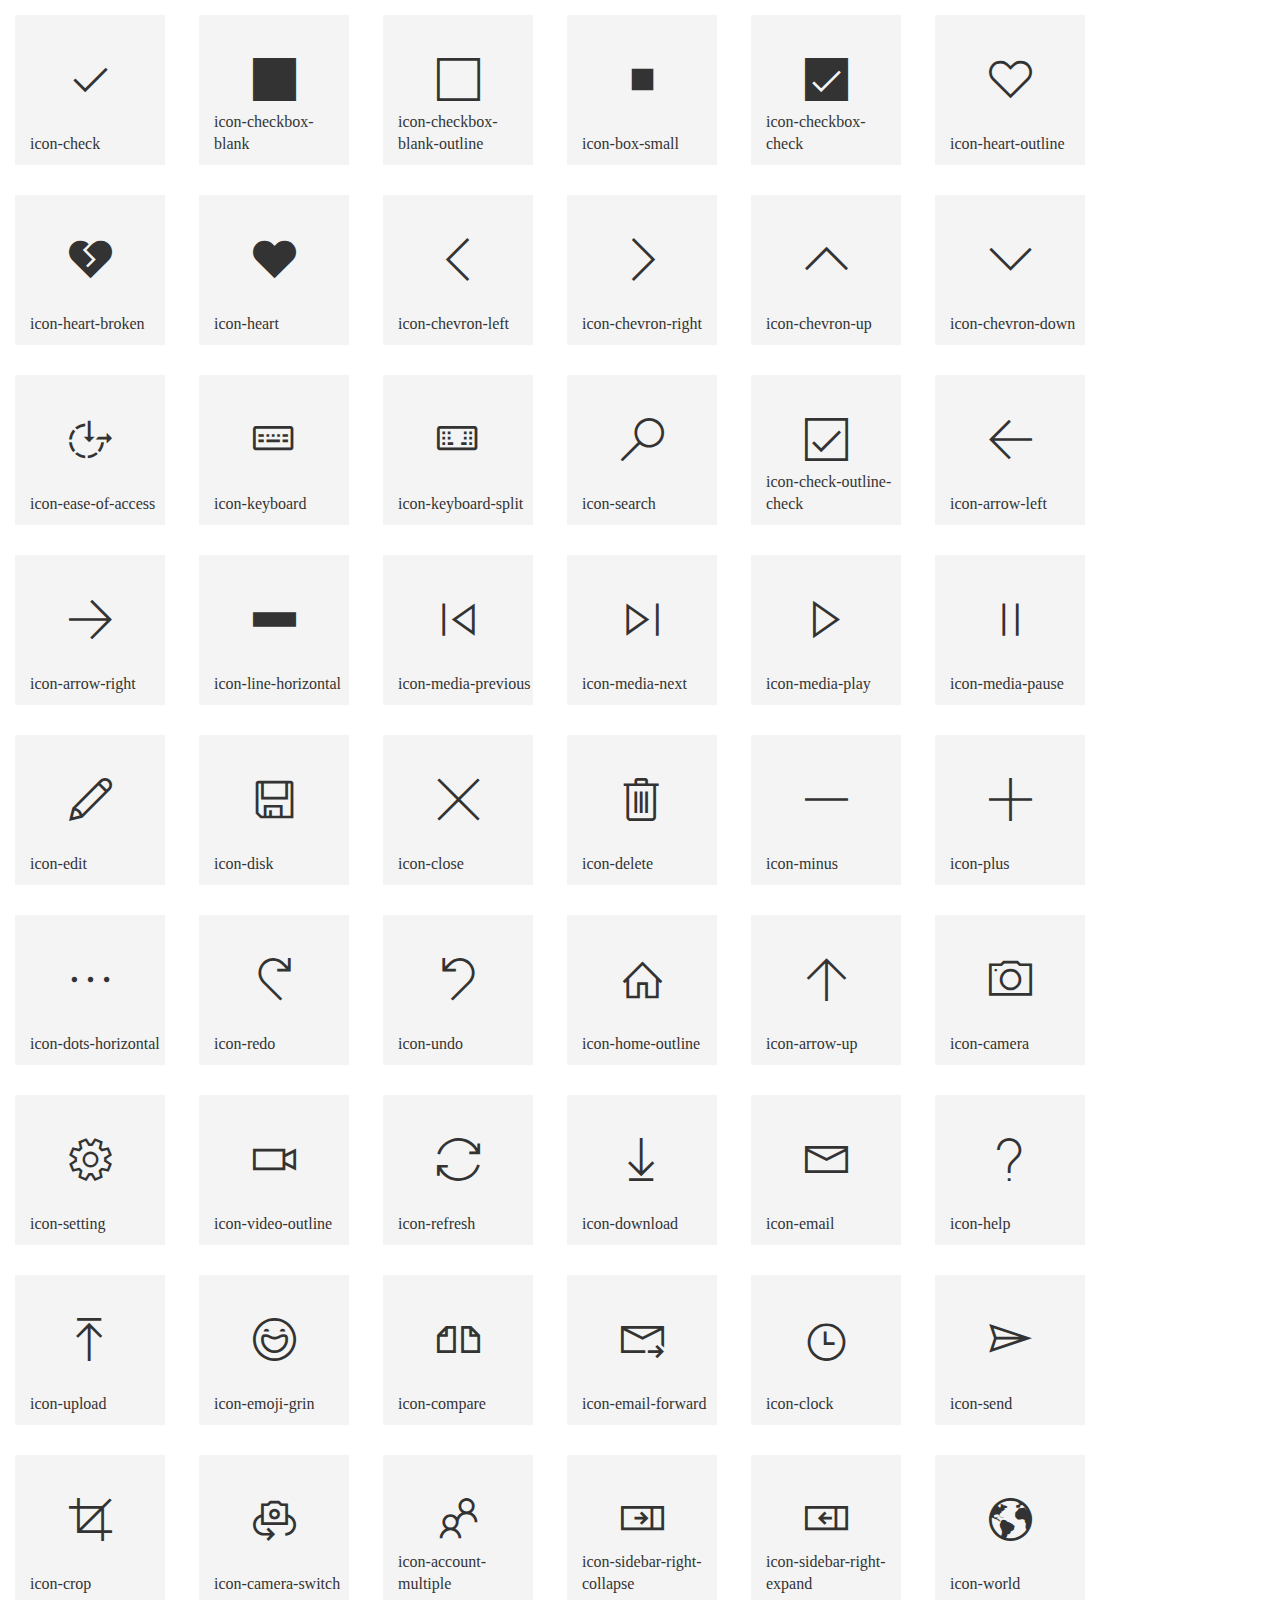
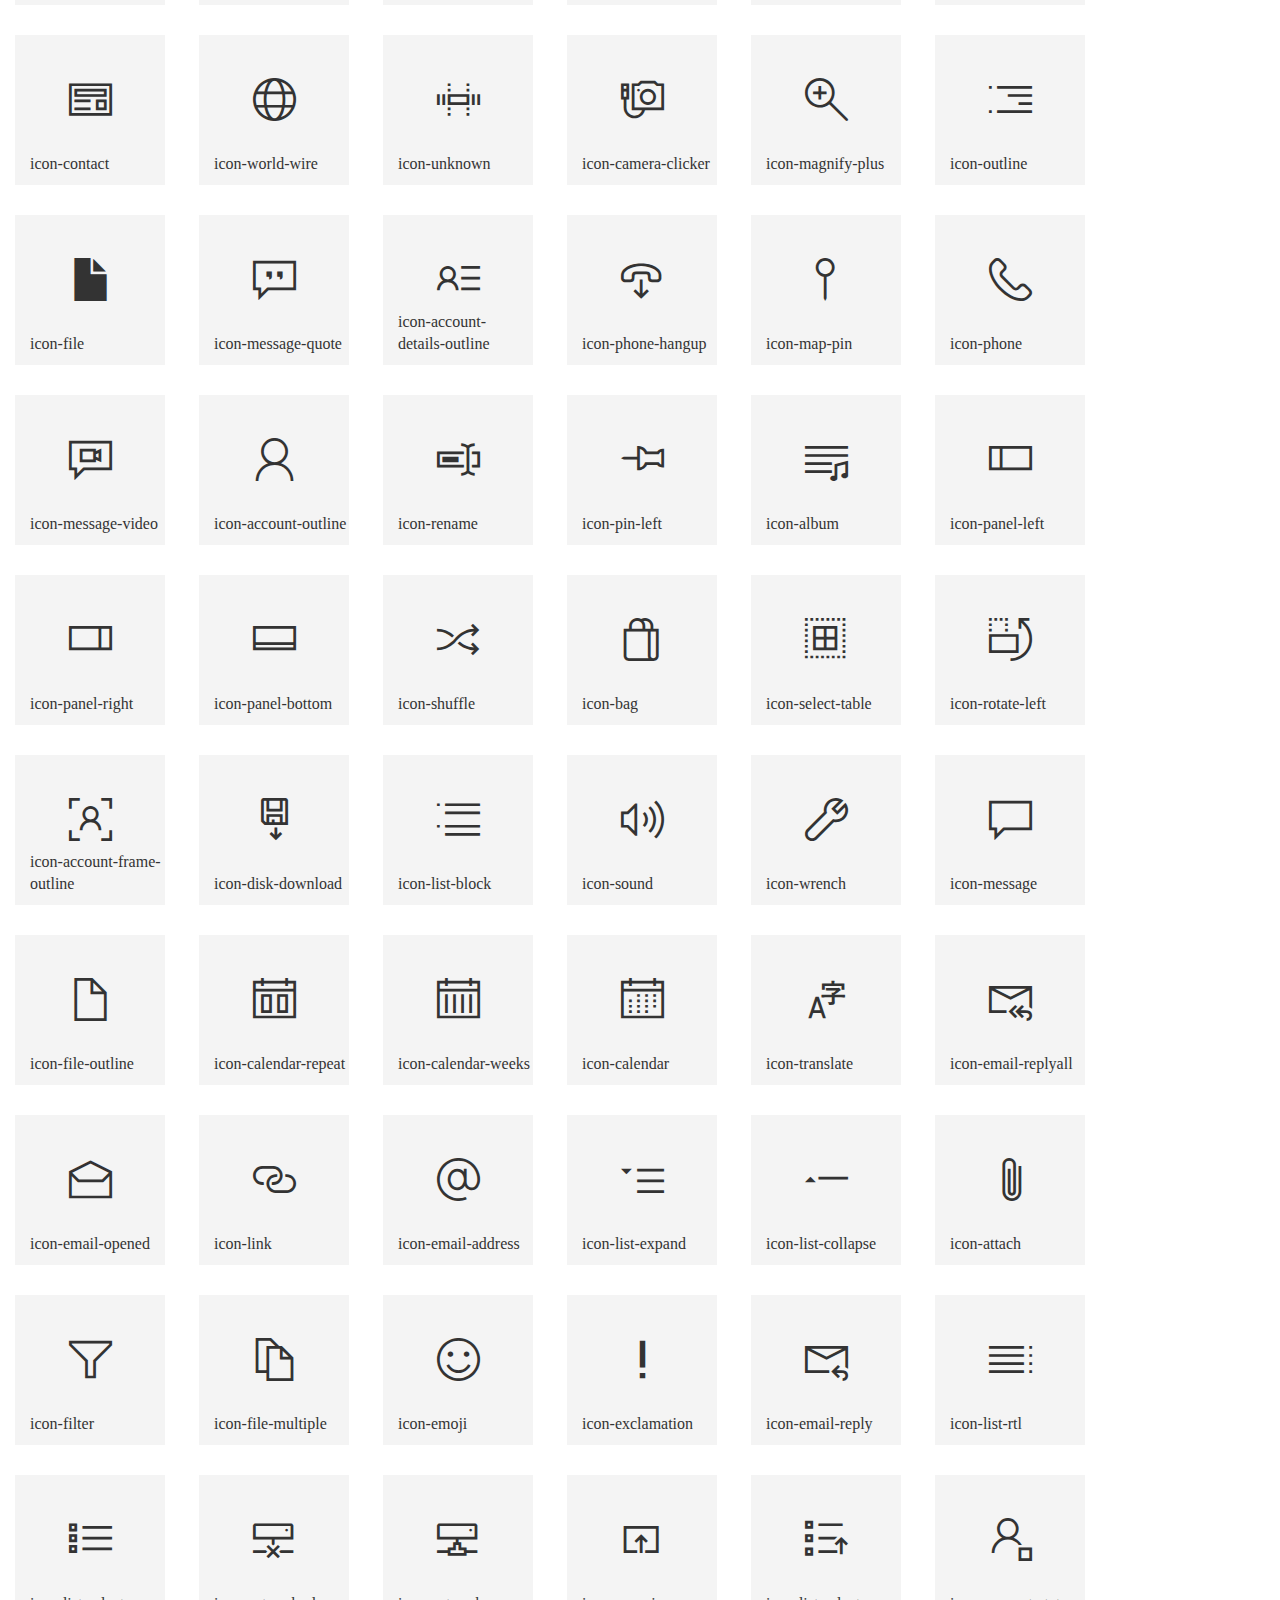
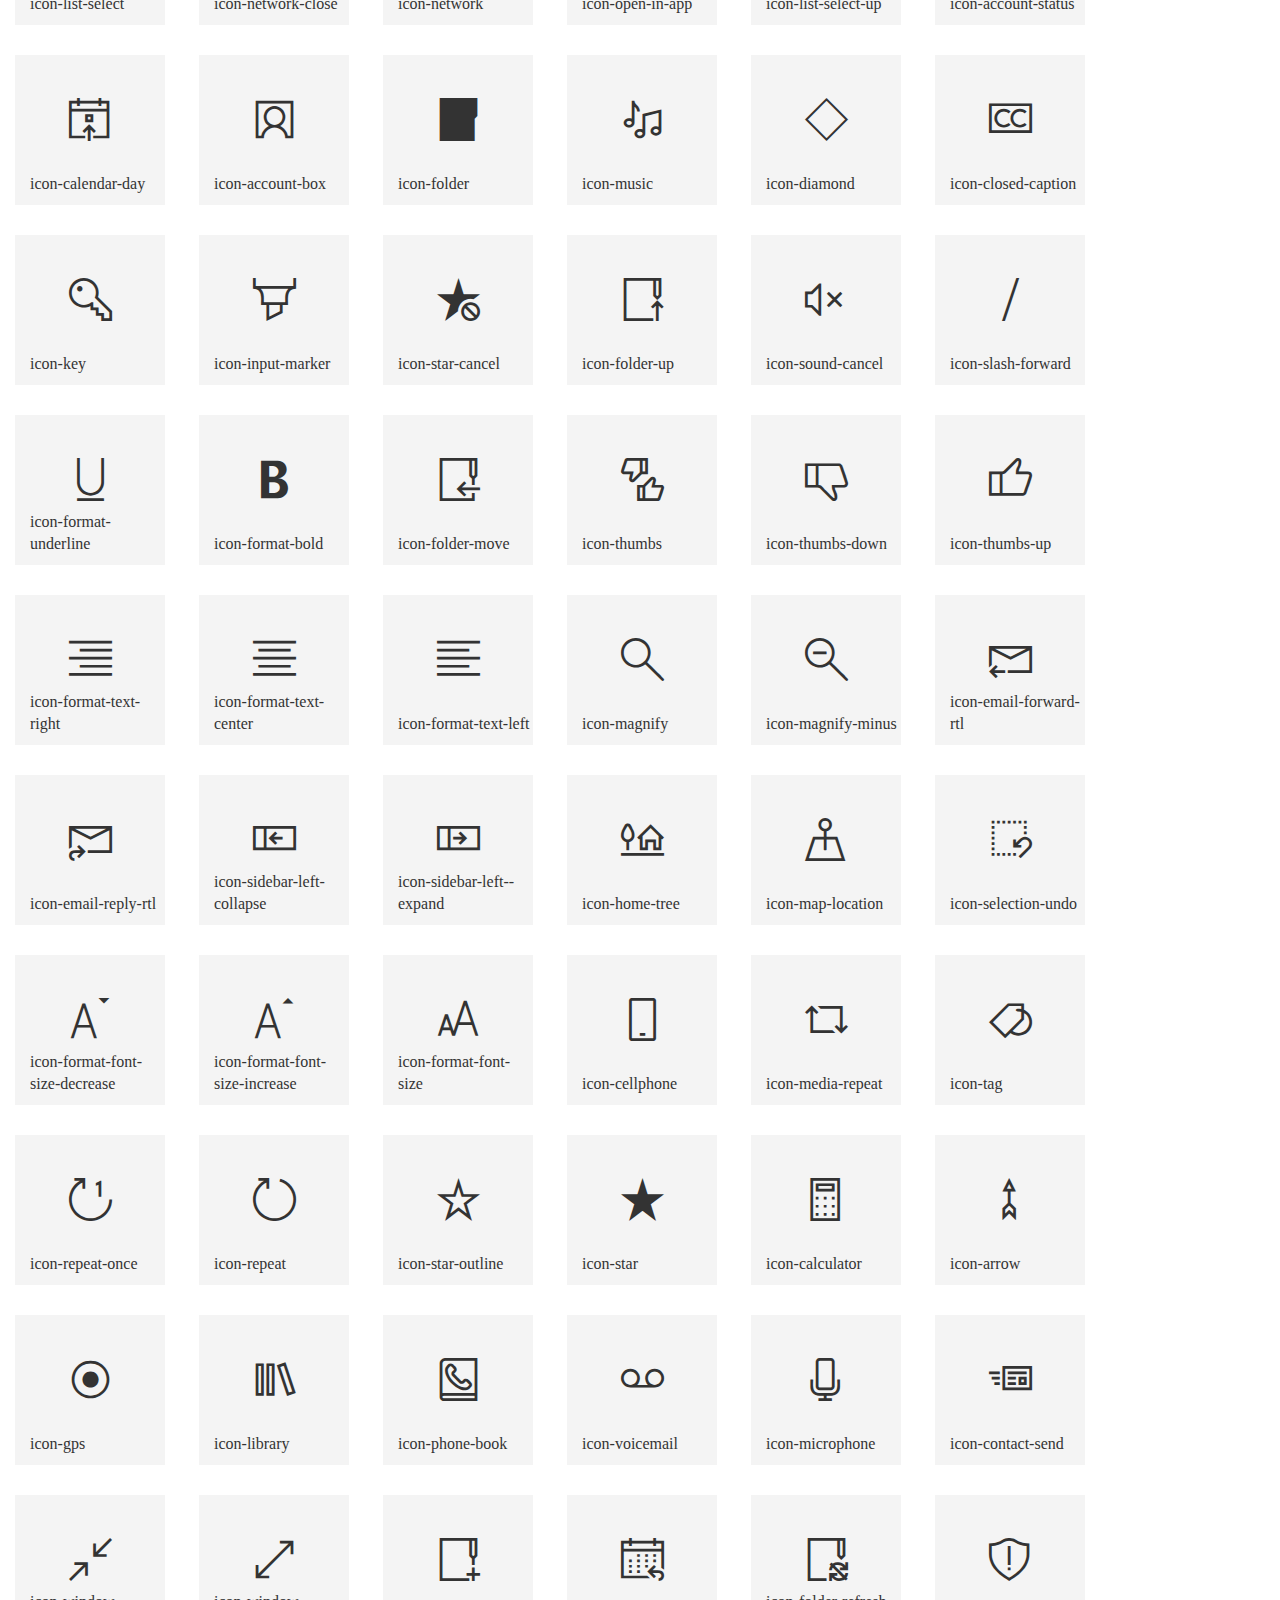
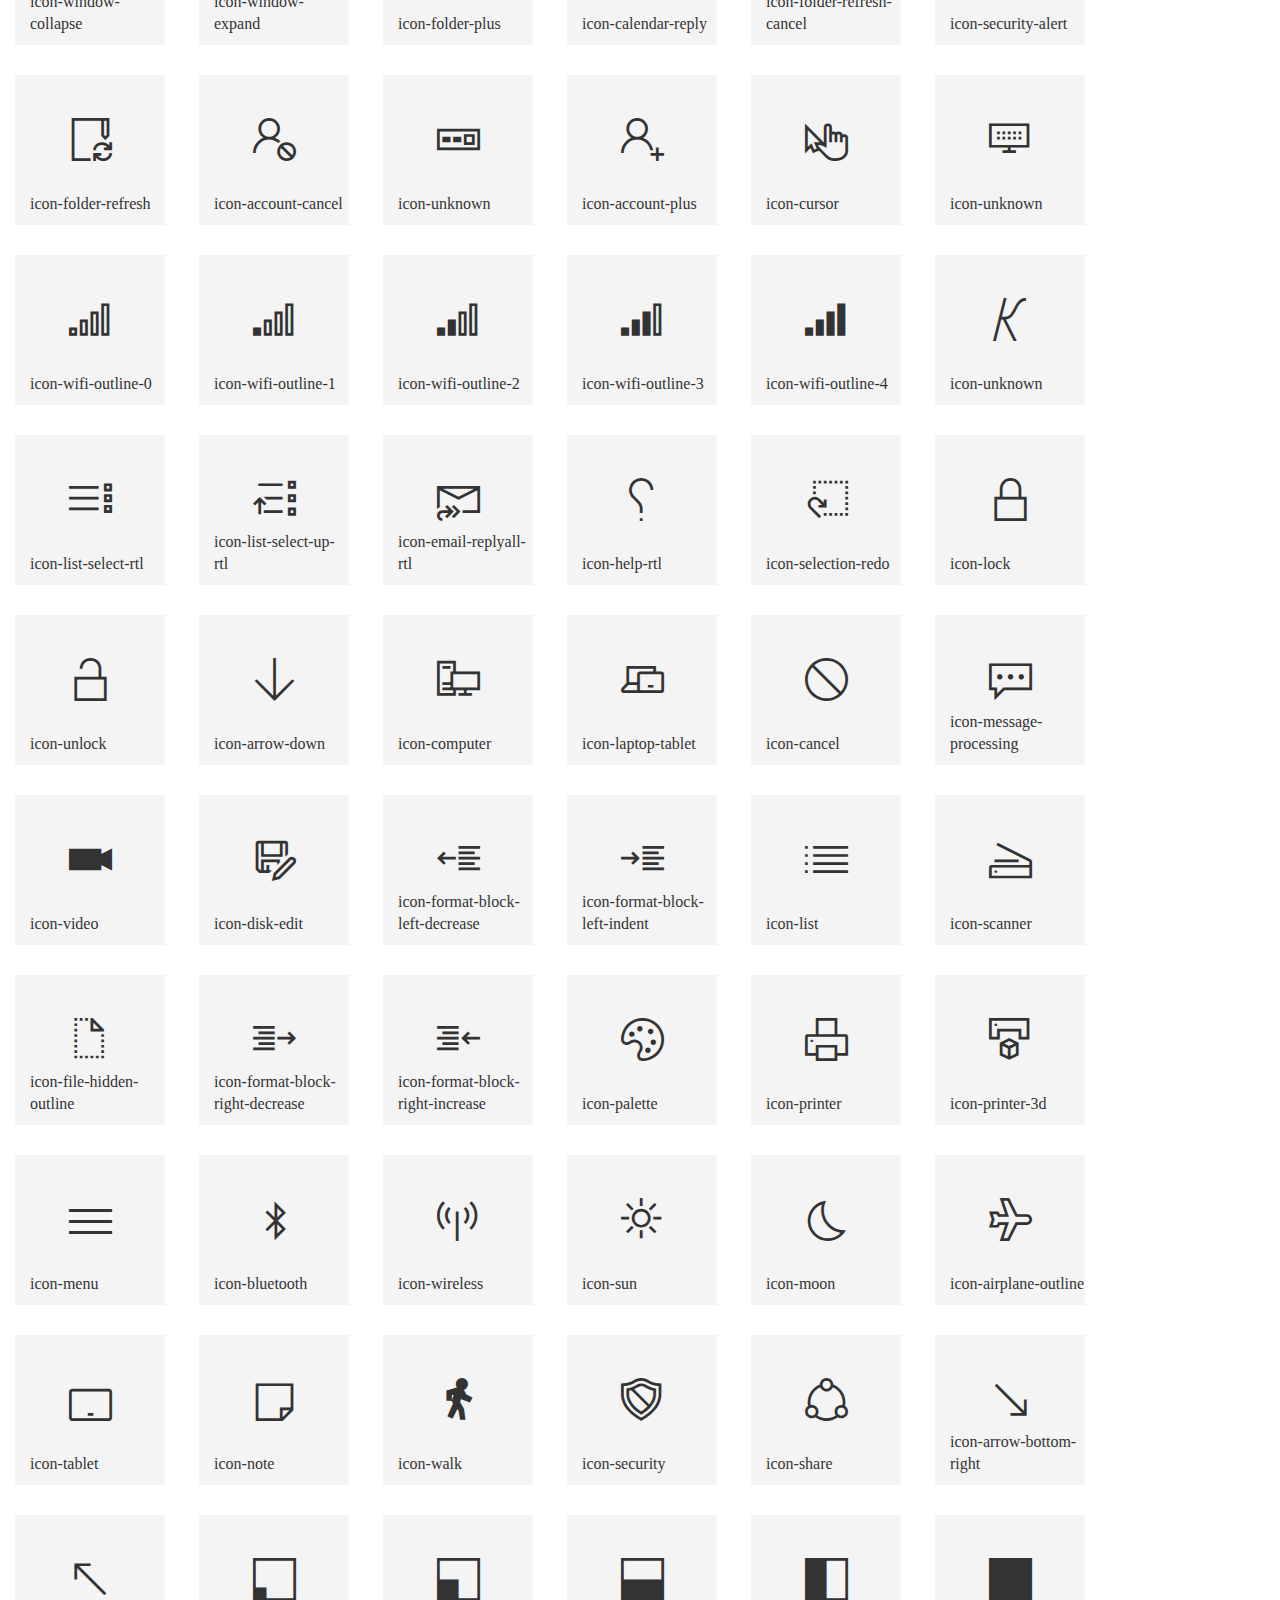
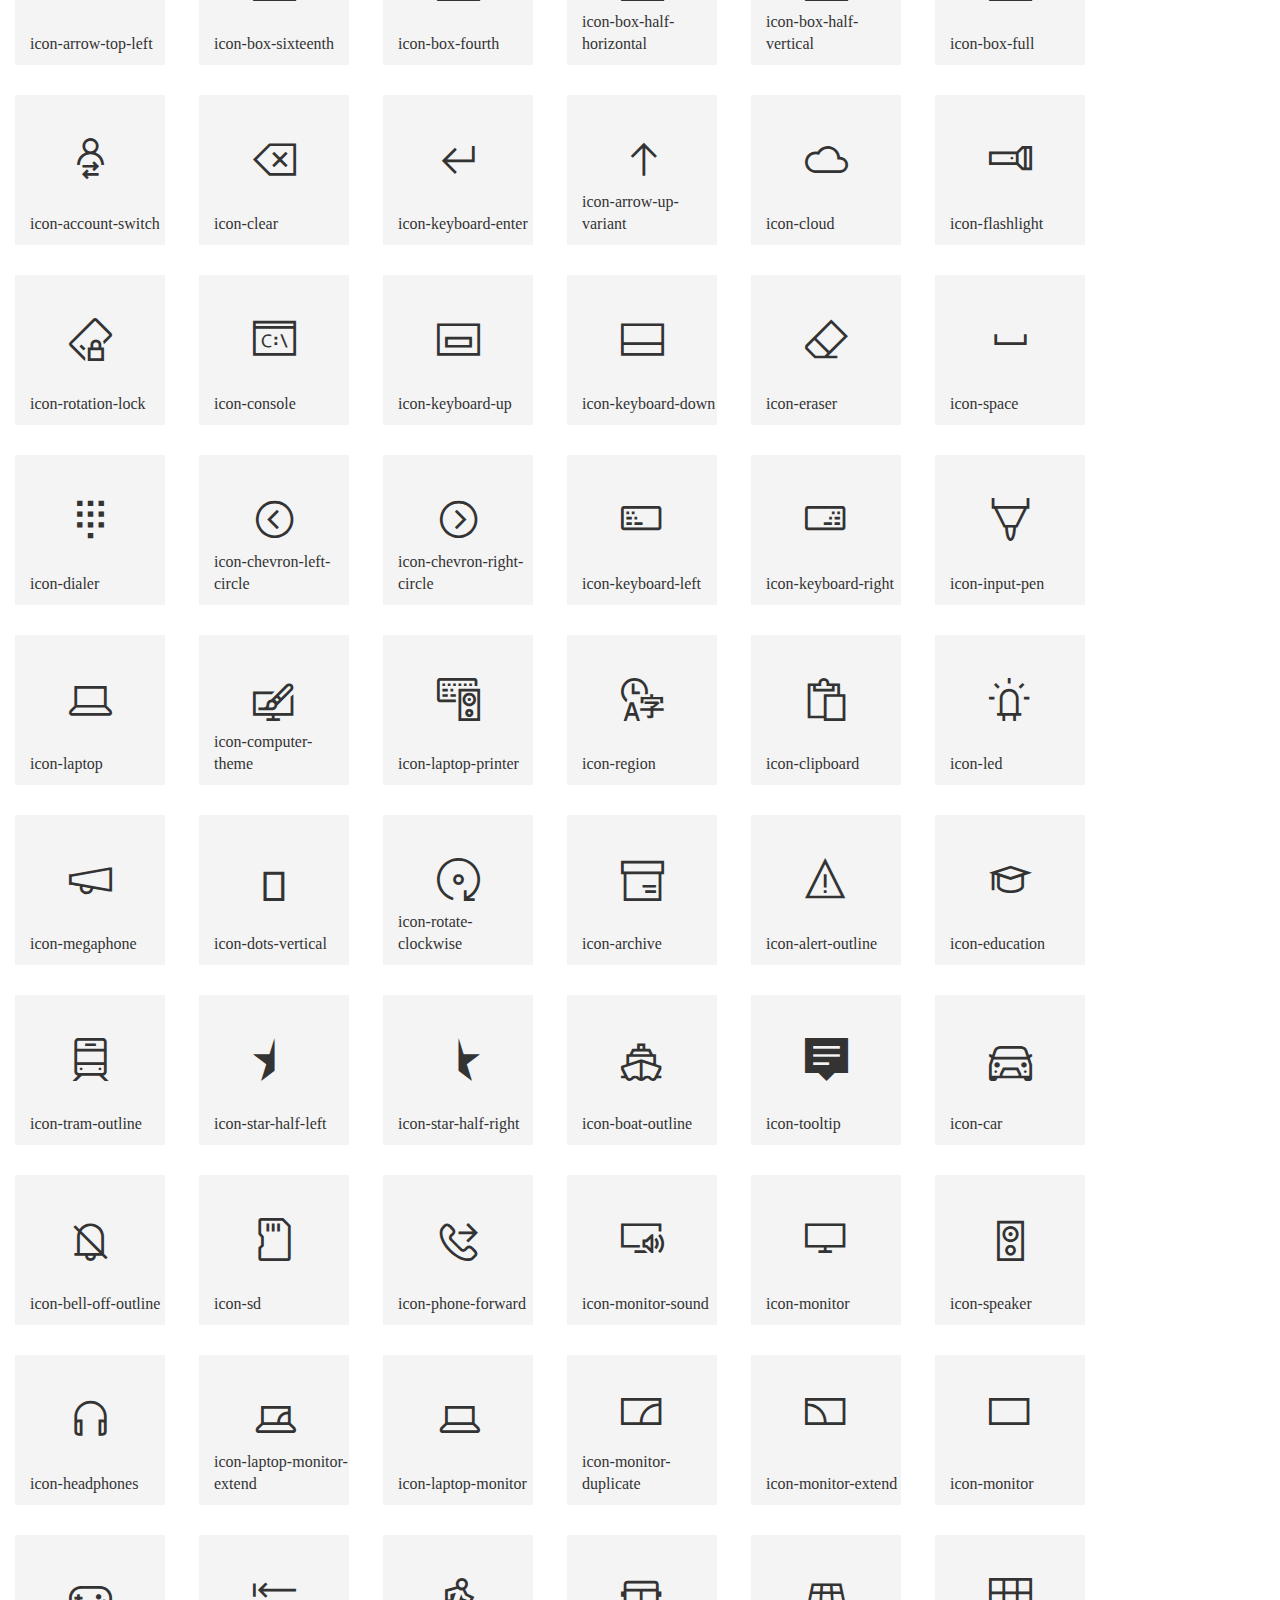
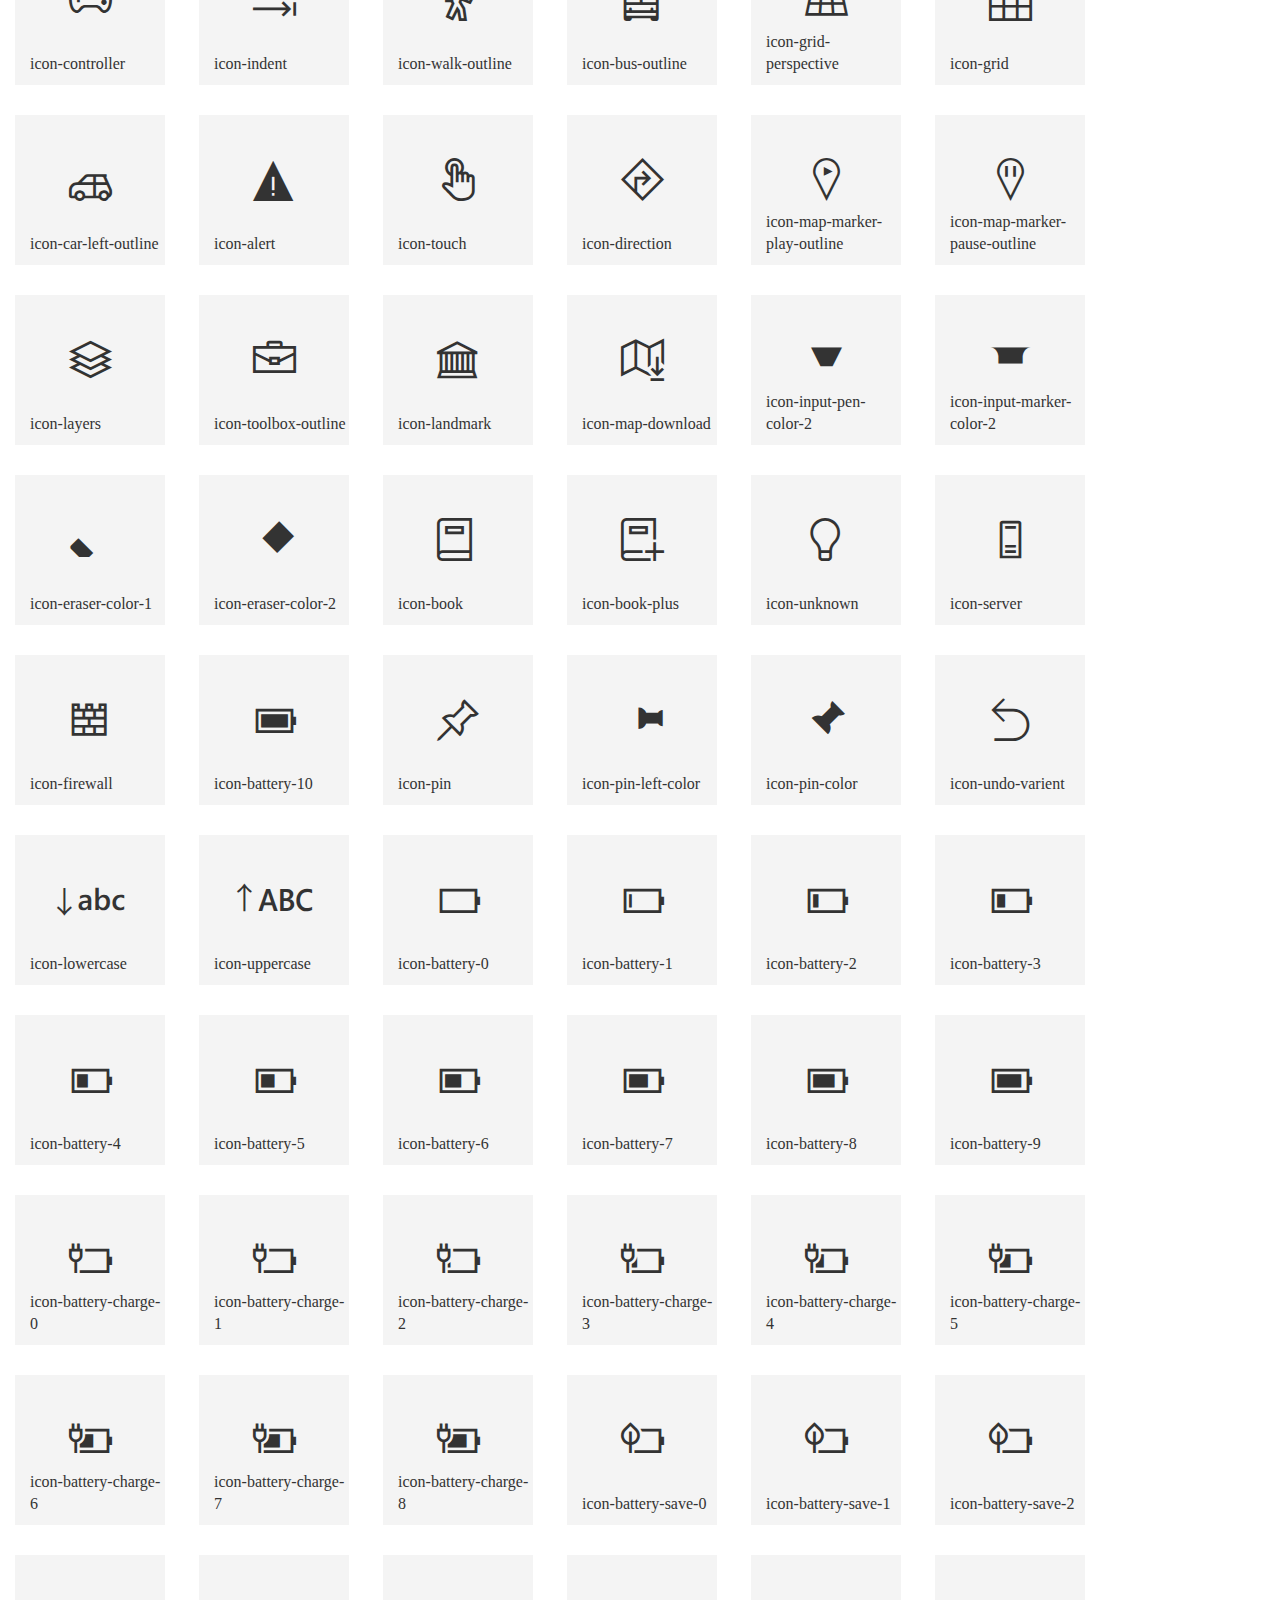
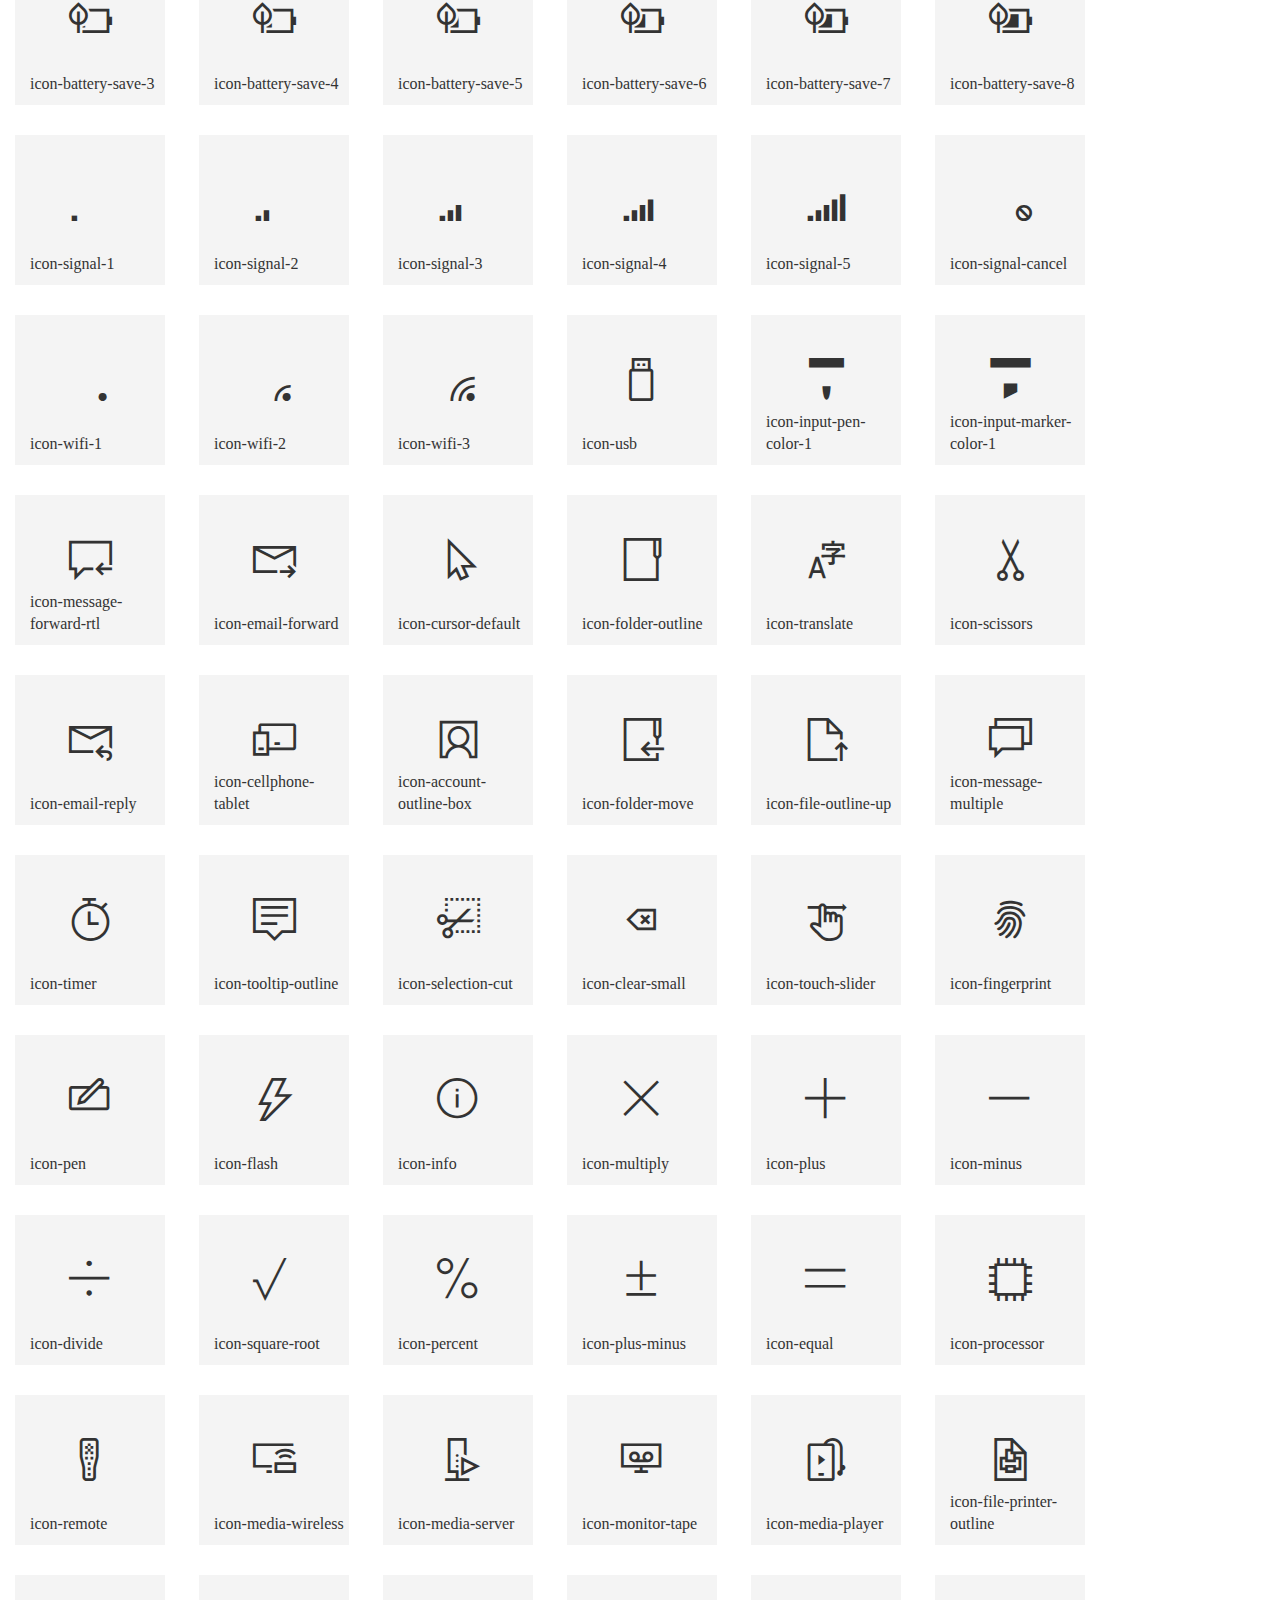
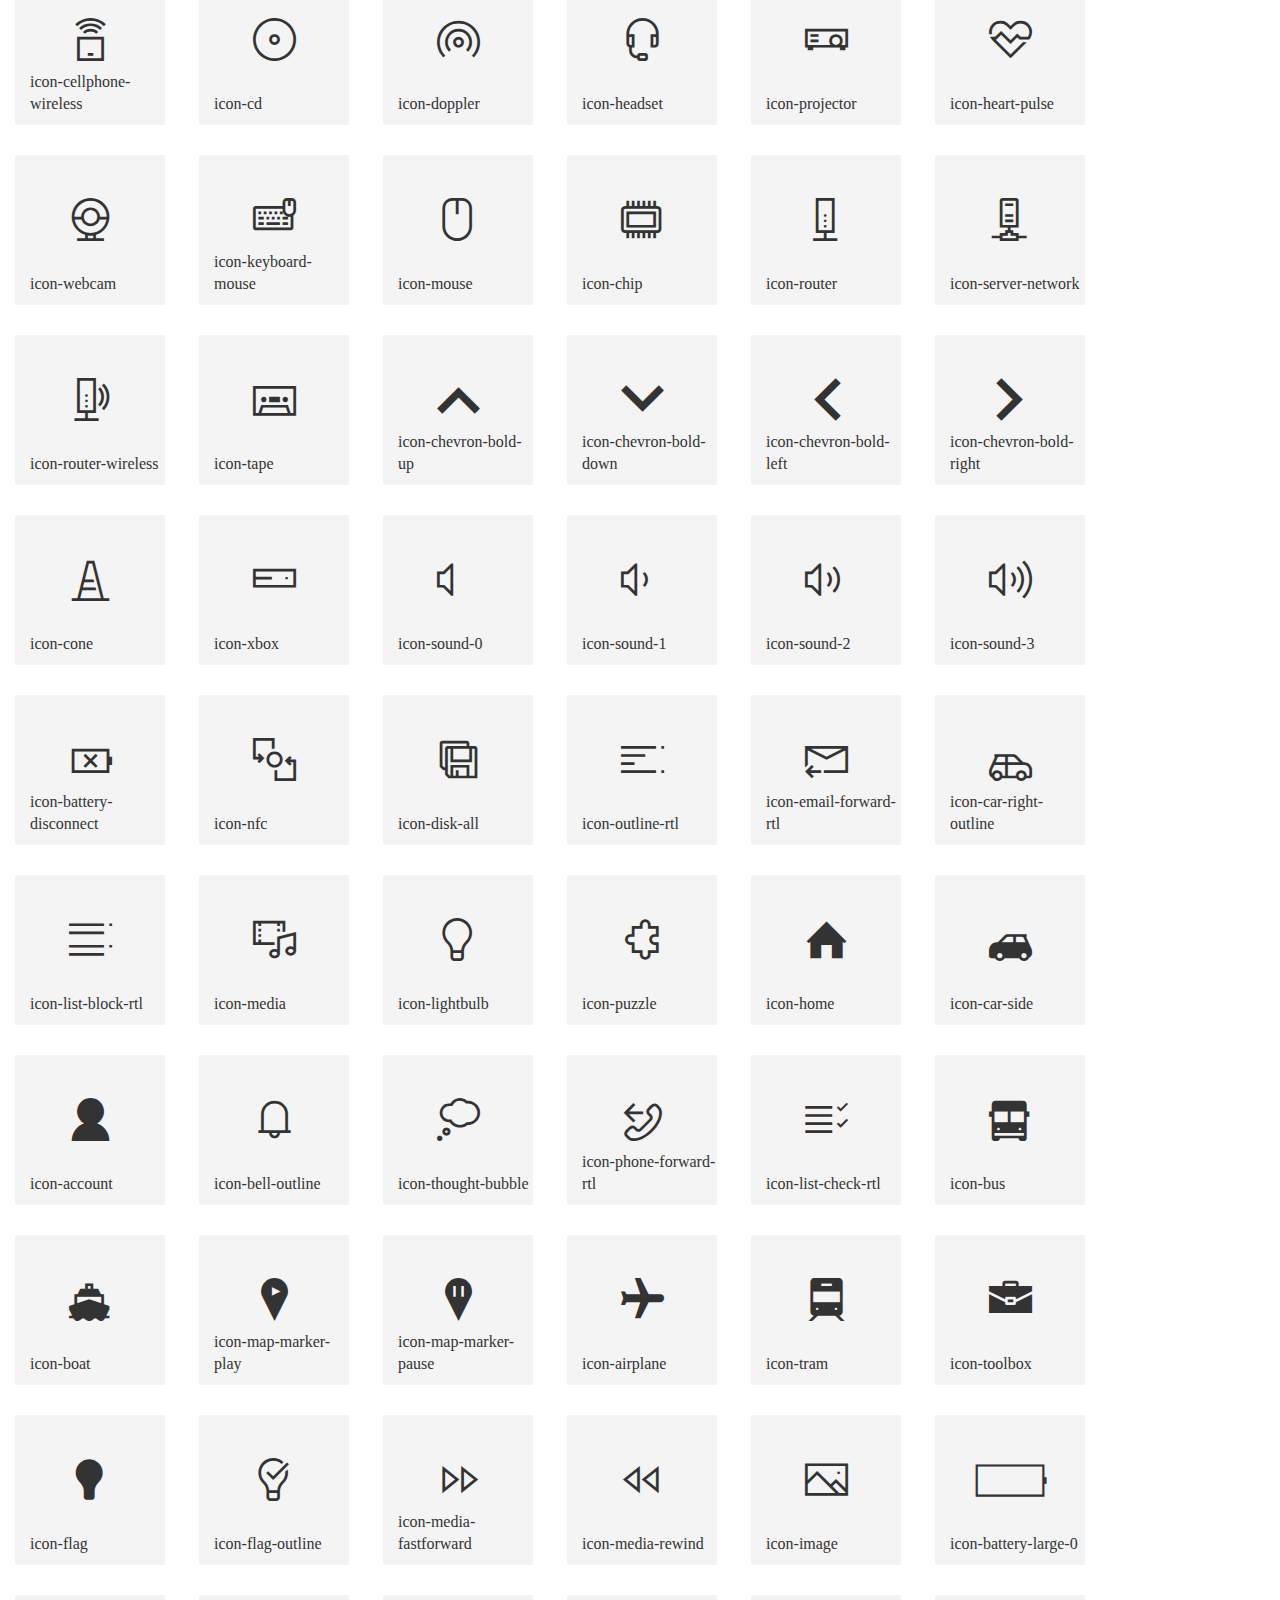
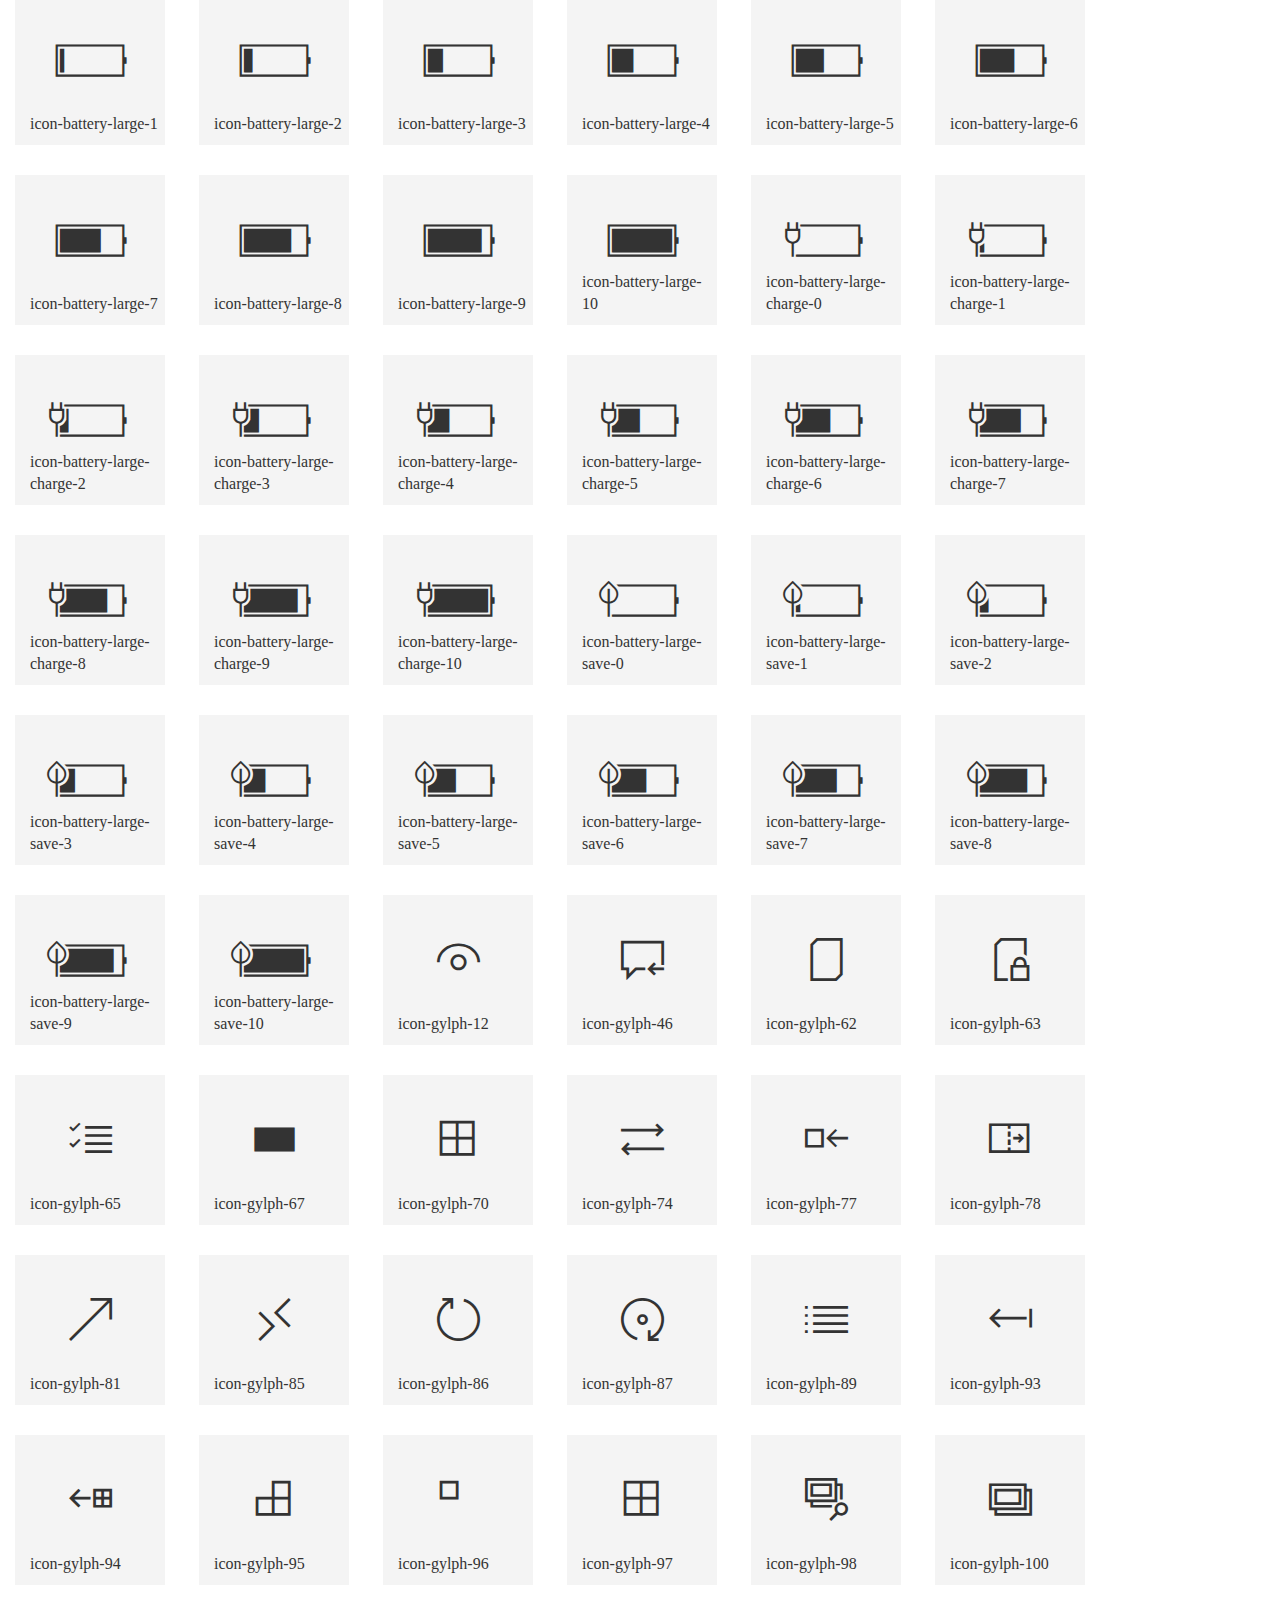
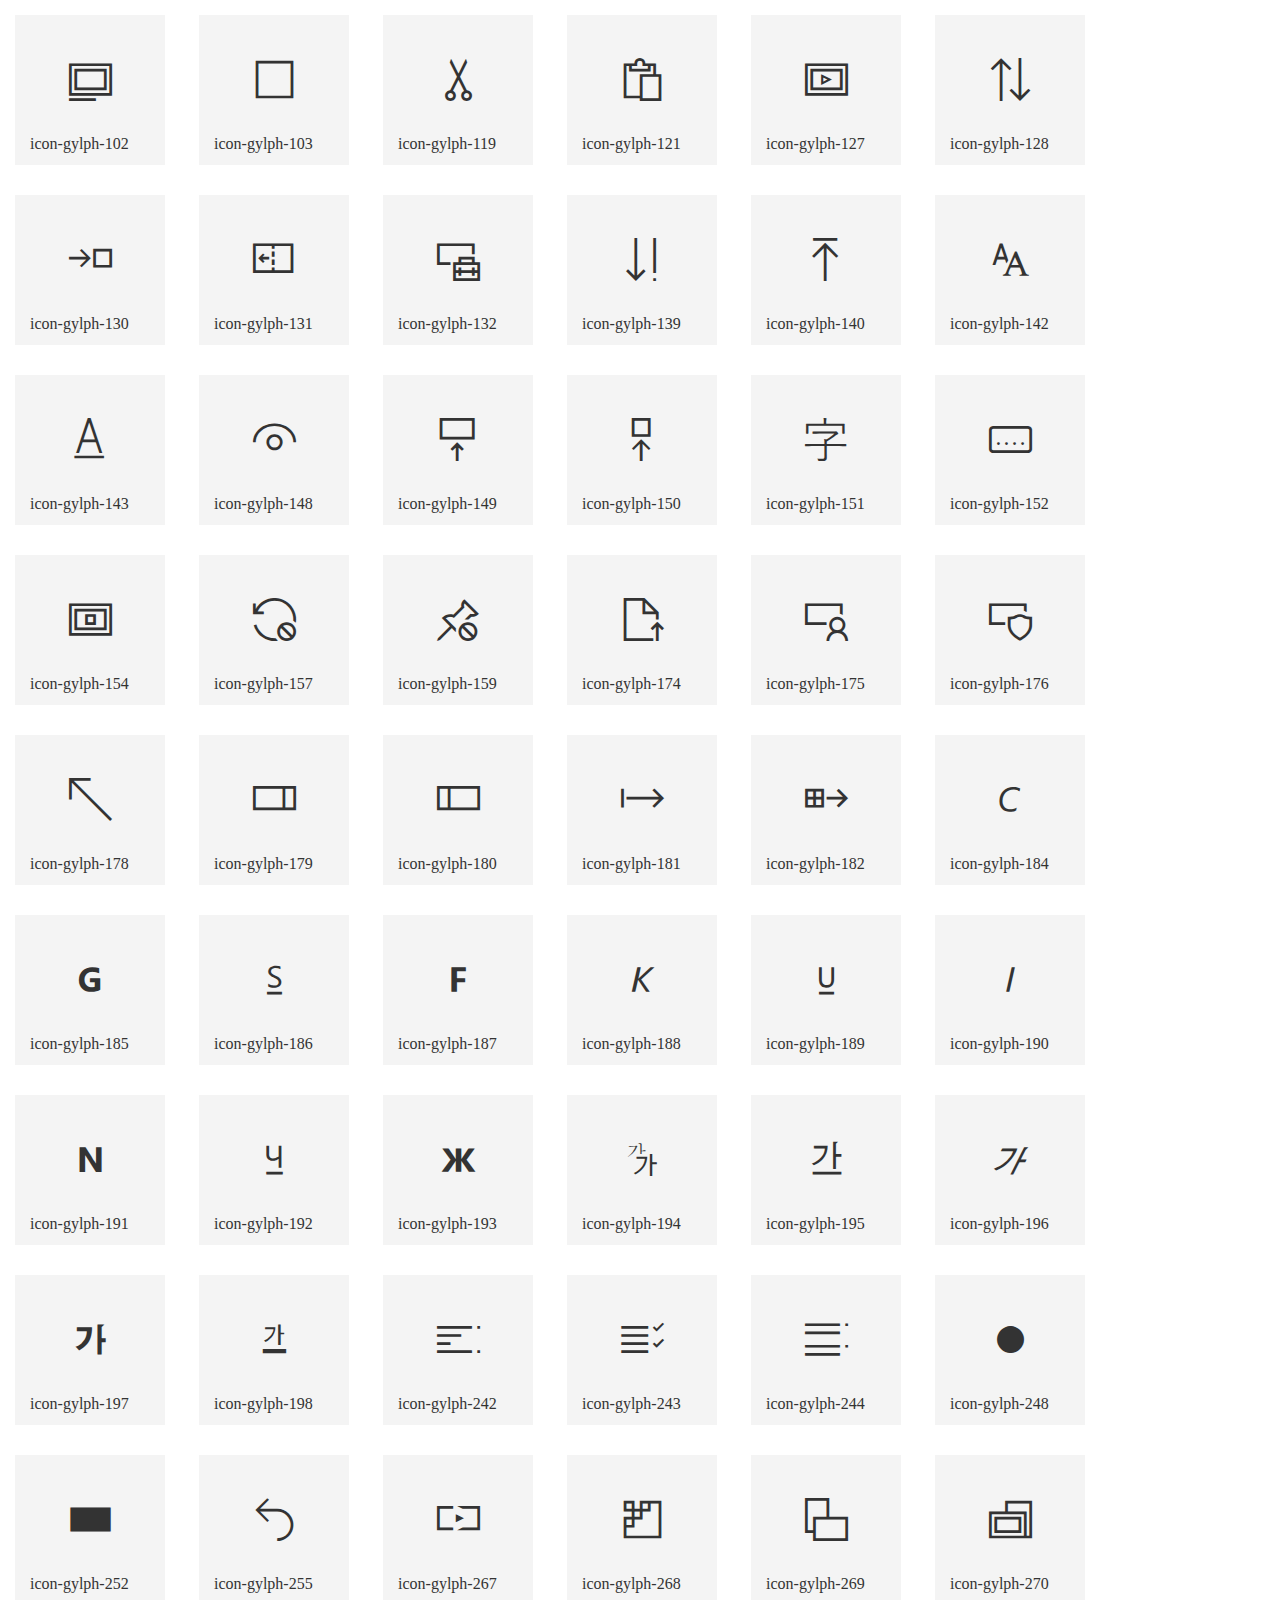
<file: fonts/Segoe ui mdl2 assets/index.html>
<!DOCTYPE html>
<html>
<head lang="en">
    <meta charset="UTF-8">
    <title>Segoe UI MDL2 Assets</title>
    <link href="fonts.css" rel="stylesheet" type="text/css">
    <style type="text/css">
        body {
            font-family: "Segoe UI";
            font-size: 12pt;
            line-height: 16pt;
            margin: 0;
            padding: 0;
        }

        .page {
            margin: auto;
        }

        .clear {
            clear: both;
            height: 0;
            display: block;
        }

        .container {
            width: 150px;
            height: 150px;
            display: inline-block;
            text-align: center;
            margin: 15px;
            position: relative;
            background-color: #F4F4F4;
            color: #333;
            transition: all 0.2s ease;
        }

        .container:hover {
            cursor: pointer;
            background-color: #333;
            color: #F4F4F4;
        }

        .icon {
            font-size: 32pt;
            cursor: text;
        }

        .name {
            position: absolute;
            bottom: -5px;
            left: 15px;
            text-align: left;
        }
    </style>
</head>
<body>
<div class="page">
    <div class="container"><p class="icon">&#xE001;</p>

        <p class="name">icon-check</p></div>
    <div class="container"><p class="icon">&#xE002;</p>

        <p class="name">icon-checkbox-blank</p></div>
    <div class="container"><p class="icon">&#xE003;</p>

        <p class="name">icon-checkbox-blank-outline</p></div>
    <div class="container"><p class="icon">&#xE004;</p>

        <p class="name">icon-box-small</p></div>
    <div class="container"><p class="icon">&#xE005;</p>

        <p class="name">icon-checkbox-check</p></div>
    <div class="container"><p class="icon">&#xE006;</p>

        <p class="name">icon-heart-outline</p></div>
    <div class="container"><p class="icon">&#xE007;</p>

        <p class="name">icon-heart-broken</p></div>
    <div class="container"><p class="icon">&#xE00B;</p>

        <p class="name">icon-heart</p></div>
    <div class="container"><p class="icon">&#xE00E;</p>

        <p class="name">icon-chevron-left</p></div>
    <div class="container"><p class="icon">&#xE00F;</p>

        <p class="name">icon-chevron-right</p></div>
    <div class="container"><p class="icon">&#xE010;</p>

        <p class="name">icon-chevron-up</p></div>
    <div class="container"><p class="icon">&#xE011;</p>

        <p class="name">icon-chevron-down</p></div>
    <div class="container"><p class="icon">&#xE07F;</p>

        <p class="name">icon-ease-of-access</p></div>
    <div class="container"><p class="icon">&#xE087;</p>

        <p class="name">icon-keyboard</p></div>
    <div class="container"><p class="icon">&#xE08F;</p>

        <p class="name">icon-keyboard-split</p></div>
    <div class="container"><p class="icon">&#xE094;</p>

        <p class="name">icon-search</p></div>
    <div class="container"><p class="icon">&#xE0A2;</p>

        <p class="name">icon-check-outline-check</p></div>
    <div class="container"><p class="icon">&#xE0A6;</p>

        <p class="name">icon-arrow-left</p></div>
    <div class="container"><p class="icon">&#xE0AD;</p>

        <p class="name">icon-arrow-right</p></div>
    <div class="container"><p class="icon">&#xE0B8;</p>

        <p class="name">icon-line-horizontal</p></div>
    <div class="container"><p class="icon">&#xE100;</p>

        <p class="name">icon-media-previous</p></div>
    <div class="container"><p class="icon">&#xE101;</p>

        <p class="name">icon-media-next</p></div>
    <div class="container"><p class="icon">&#xE102;</p>

        <p class="name">icon-media-play</p></div>
    <div class="container"><p class="icon">&#xE103;</p>

        <p class="name">icon-media-pause</p></div>
    <div class="container"><p class="icon">&#xE104;</p>

        <p class="name">icon-edit</p></div>
    <div class="container"><p class="icon">&#xE105;</p>

        <p class="name">icon-disk</p></div>
    <div class="container"><p class="icon">&#xE106;</p>

        <p class="name">icon-close</p></div>
    <div class="container"><p class="icon">&#xE107;</p>

        <p class="name">icon-delete</p></div>
    <div class="container"><p class="icon">&#xE108;</p>

        <p class="name">icon-minus</p></div>
    <div class="container"><p class="icon">&#xE109;</p>

        <p class="name">icon-plus</p></div>
    <div class="container"><p class="icon">&#xE10C;</p>

        <p class="name">icon-dots-horizontal</p></div>
    <div class="container"><p class="icon">&#xE10D;</p>

        <p class="name">icon-redo</p></div>
    <div class="container"><p class="icon">&#xE10E;</p>

        <p class="name">icon-undo</p></div>
    <div class="container"><p class="icon">&#xE10F;</p>

        <p class="name">icon-home-outline</p></div>
    <div class="container"><p class="icon">&#xE110;</p>

        <p class="name">icon-arrow-up</p></div>
    <div class="container"><p class="icon">&#xE114;</p>

        <p class="name">icon-camera</p></div>
    <div class="container"><p class="icon">&#xE115;</p>

        <p class="name">icon-setting</p></div>
    <div class="container"><p class="icon">&#xE116;</p>

        <p class="name">icon-video-outline</p></div>
    <div class="container"><p class="icon">&#xE117;</p>

        <p class="name">icon-refresh</p></div>
    <div class="container"><p class="icon">&#xE118;</p>

        <p class="name">icon-download</p></div>
    <div class="container"><p class="icon">&#xE119;</p>

        <p class="name">icon-email</p></div>
    <div class="container"><p class="icon">&#xE11B;</p>

        <p class="name">icon-help</p></div>
    <div class="container"><p class="icon">&#xE11C;</p>

        <p class="name">icon-upload</p></div>
    <div class="container"><p class="icon">&#xE11D;</p>

        <p class="name">icon-emoji-grin</p></div>
    <div class="container"><p class="icon">&#xE11E;</p>

        <p class="name">icon-compare</p></div>
    <div class="container"><p class="icon">&#xE120;</p>

        <p class="name">icon-email-forward</p></div>
    <div class="container"><p class="icon">&#xE121;</p>

        <p class="name">icon-clock</p></div>
    <div class="container"><p class="icon">&#xE122;</p>

        <p class="name">icon-send</p></div>
    <div class="container"><p class="icon">&#xE123;</p>

        <p class="name">icon-crop</p></div>
    <div class="container"><p class="icon">&#xE124;</p>

        <p class="name">icon-camera-switch</p></div>
    <div class="container"><p class="icon">&#xE125;</p>

        <p class="name">icon-account-multiple</p></div>
    <div class="container"><p class="icon">&#xE126;</p>

        <p class="name">icon-sidebar-right-collapse</p></div>
    <div class="container"><p class="icon">&#xE127;</p>

        <p class="name">icon-sidebar-right-expand</p></div>
    <div class="container"><p class="icon">&#xE128;</p>

        <p class="name">icon-world</p></div>
    <div class="container"><p class="icon">&#xE12A;</p>

        <p class="name">icon-contact</p></div>
    <div class="container"><p class="icon">&#xE12B;</p>

        <p class="name">icon-world-wire</p></div>
    <div class="container"><p class="icon">&#xE12C;</p>

        <p class="name">icon-unknown</p></div>
    <div class="container"><p class="icon">&#xE12D;</p>

        <p class="name">icon-camera-clicker</p></div>
    <div class="container"><p class="icon">&#xE12E;</p>

        <p class="name">icon-magnify-plus</p></div>
    <div class="container"><p class="icon">&#xE12F;</p>

        <p class="name">icon-outline</p></div>
    <div class="container"><p class="icon">&#xE132;</p>

        <p class="name">icon-file</p></div>
    <div class="container"><p class="icon">&#xE134;</p>

        <p class="name">icon-message-quote</p></div>
    <div class="container"><p class="icon">&#xE136;</p>

        <p class="name">icon-account-details-outline</p></div>
    <div class="container"><p class="icon">&#xE137;</p>

        <p class="name">icon-phone-hangup</p></div>
    <div class="container"><p class="icon">&#xE139;</p>

        <p class="name">icon-map-pin</p></div>
    <div class="container"><p class="icon">&#xE13A;</p>

        <p class="name">icon-phone</p></div>
    <div class="container"><p class="icon">&#xE13B;</p>

        <p class="name">icon-message-video</p></div>
    <div class="container"><p class="icon">&#xE13D;</p>

        <p class="name">icon-account-outline</p></div>
    <div class="container"><p class="icon">&#xE13E;</p>

        <p class="name">icon-rename</p></div>
    <div class="container"><p class="icon">&#xE141;</p>

        <p class="name">icon-pin-left</p></div>
    <div class="container"><p class="icon">&#xE142;</p>

        <p class="name">icon-album</p></div>
    <div class="container"><p class="icon">&#xE145;</p>

        <p class="name">icon-panel-left</p></div>
    <div class="container"><p class="icon">&#xE146;</p>

        <p class="name">icon-panel-right</p></div>
    <div class="container"><p class="icon">&#xE147;</p>

        <p class="name">icon-panel-bottom</p></div>
    <div class="container"><p class="icon">&#xE14B;</p>

        <p class="name">icon-shuffle</p></div>
    <div class="container"><p class="icon">&#xE14D;</p>

        <p class="name">icon-bag</p></div>
    <div class="container"><p class="icon">&#xE14E;</p>

        <p class="name">icon-select-table</p></div>
    <div class="container"><p class="icon">&#xE14F;</p>

        <p class="name">icon-rotate-left</p></div>
    <div class="container"><p class="icon">&#xE156;</p>

        <p class="name">icon-account-frame-outline</p></div>
    <div class="container"><p class="icon">&#xE159;</p>

        <p class="name">icon-disk-download</p></div>
    <div class="container"><p class="icon">&#xE15C;</p>

        <p class="name">icon-list-block</p></div>
    <div class="container"><p class="icon">&#xE15D;</p>

        <p class="name">icon-sound</p></div>
    <div class="container"><p class="icon">&#xE15E;</p>

        <p class="name">icon-wrench</p></div>
    <div class="container"><p class="icon">&#xE15F;</p>

        <p class="name">icon-message</p></div>
    <div class="container"><p class="icon">&#xE160;</p>

        <p class="name">icon-file-outline</p></div>
    <div class="container"><p class="icon">&#xE161;</p>

        <p class="name">icon-calendar-repeat</p></div>
    <div class="container"><p class="icon">&#xE162;</p>

        <p class="name">icon-calendar-weeks</p></div>
    <div class="container"><p class="icon">&#xE163;</p>

        <p class="name">icon-calendar</p></div>
    <div class="container"><p class="icon">&#xE164;</p>

        <p class="name">icon-translate</p></div>
    <div class="container"><p class="icon">&#xE165;</p>

        <p class="name">icon-email-replyall</p></div>
    <div class="container"><p class="icon">&#xE166;</p>

        <p class="name">icon-email-opened</p></div>
    <div class="container"><p class="icon">&#xE167;</p>

        <p class="name">icon-link</p></div>
    <div class="container"><p class="icon">&#xE168;</p>

        <p class="name">icon-email-address</p></div>
    <div class="container"><p class="icon">&#xE169;</p>

        <p class="name">icon-list-expand</p></div>
    <div class="container"><p class="icon">&#xE16A;</p>

        <p class="name">icon-list-collapse</p></div>
    <div class="container"><p class="icon">&#xE16C;</p>

        <p class="name">icon-attach</p></div>
    <div class="container"><p class="icon">&#xE16E;</p>

        <p class="name">icon-filter</p></div>
    <div class="container"><p class="icon">&#xE16F;</p>

        <p class="name">icon-file-multiple</p></div>
    <div class="container"><p class="icon">&#xE170;</p>

        <p class="name">icon-emoji</p></div>
    <div class="container"><p class="icon">&#xE171;</p>

        <p class="name">icon-exclamation</p></div>
    <div class="container"><p class="icon">&#xE172;</p>

        <p class="name">icon-email-reply</p></div>
    <div class="container"><p class="icon">&#xE175;</p>

        <p class="name">icon-list-rtl</p></div>
    <div class="container"><p class="icon">&#xE179;</p>

        <p class="name">icon-list-select</p></div>
    <div class="container"><p class="icon">&#xE17A;</p>

        <p class="name">icon-network-close</p></div>
    <div class="container"><p class="icon">&#xE17B;</p>

        <p class="name">icon-network</p></div>
    <div class="container"><p class="icon">&#xE17C;</p>

        <p class="name">icon-open-in-app</p></div>
    <div class="container"><p class="icon">&#xE17D;</p>

        <p class="name">icon-list-select-up</p></div>
    <div class="container"><p class="icon">&#xE181;</p>

        <p class="name">icon-account-status</p></div>
    <div class="container"><p class="icon">&#xE184;</p>

        <p class="name">icon-calendar-day</p></div>
    <div class="container"><p class="icon">&#xE187;</p>

        <p class="name">icon-account-box</p></div>
    <div class="container"><p class="icon">&#xE188;</p>

        <p class="name">icon-folder</p></div>
    <div class="container"><p class="icon">&#xE189;</p>

        <p class="name">icon-music</p></div>
    <div class="container"><p class="icon">&#xE18A;</p>

        <p class="name">icon-diamond</p></div>
    <div class="container"><p class="icon">&#xE190;</p>

        <p class="name">icon-closed-caption</p></div>
    <div class="container"><p class="icon">&#xE192;</p>

        <p class="name">icon-key</p></div>
    <div class="container"><p class="icon">&#xE193;</p>

        <p class="name">icon-input-marker</p></div>
    <div class="container"><p class="icon">&#xE195;</p>

        <p class="name">icon-star-cancel</p></div>
    <div class="container"><p class="icon">&#xE197;</p>

        <p class="name">icon-folder-up</p></div>
    <div class="container"><p class="icon">&#xE198;</p>

        <p class="name">icon-sound-cancel</p></div>
    <div class="container"><p class="icon">&#xE199;</p>

        <p class="name">icon-slash-forward</p></div>
    <div class="container"><p class="icon">&#xE19A;</p>

        <p class="name">icon-format-underline</p></div>
    <div class="container"><p class="icon">&#xE19B;</p>

        <p class="name">icon-format-bold</p></div>
    <div class="container"><p class="icon">&#xE19C;</p>

        <p class="name">icon-folder-move</p></div>
    <div class="container"><p class="icon">&#xE19D;</p>

        <p class="name">icon-thumbs</p></div>
    <div class="container"><p class="icon">&#xE19E;</p>

        <p class="name">icon-thumbs-down</p></div>
    <div class="container"><p class="icon">&#xE19F;</p>

        <p class="name">icon-thumbs-up</p></div>
    <div class="container"><p class="icon">&#xE1A0;</p>

        <p class="name">icon-format-text-right</p></div>
    <div class="container"><p class="icon">&#xE1A1;</p>

        <p class="name">icon-format-text-center</p></div>
    <div class="container"><p class="icon">&#xE1A2;</p>

        <p class="name">icon-format-text-left</p></div>
    <div class="container"><p class="icon">&#xE1A3;</p>

        <p class="name">icon-magnify</p></div>
    <div class="container"><p class="icon">&#xE1A4;</p>

        <p class="name">icon-magnify-minus</p></div>
    <div class="container"><p class="icon">&#xE1A8;</p>

        <p class="name">icon-email-forward-rtl</p></div>
    <div class="container"><p class="icon">&#xE1AF;</p>

        <p class="name">icon-email-reply-rtl</p></div>
    <div class="container"><p class="icon">&#xE1BF;</p>

        <p class="name">icon-sidebar-left-collapse</p></div>
    <div class="container"><p class="icon">&#xE1C0;</p>

        <p class="name">icon-sidebar-left--expand</p></div>
    <div class="container"><p class="icon">&#xE1C3;</p>

        <p class="name">icon-home-tree</p></div>
    <div class="container"><p class="icon">&#xE1C4;</p>

        <p class="name">icon-map-location</p></div>
    <div class="container"><p class="icon">&#xE1C5;</p>

        <p class="name">icon-selection-undo</p></div>
    <div class="container"><p class="icon">&#xE1C6;</p>

        <p class="name">icon-format-font-size-decrease</p></div>
    <div class="container"><p class="icon">&#xE1C7;</p>

        <p class="name">icon-format-font-size-increase</p></div>
    <div class="container"><p class="icon">&#xE1C8;</p>

        <p class="name">icon-format-font-size</p></div>
    <div class="container"><p class="icon">&#xE1C9;</p>

        <p class="name">icon-cellphone</p></div>
    <div class="container"><p class="icon">&#xE1CA;</p>

        <p class="name">icon-media-repeat</p></div>
    <div class="container"><p class="icon">&#xE1CB;</p>

        <p class="name">icon-tag</p></div>
    <div class="container"><p class="icon">&#xE1CC;</p>

        <p class="name">icon-repeat-once</p></div>
    <div class="container"><p class="icon">&#xE1CD;</p>

        <p class="name">icon-repeat</p></div>
    <div class="container"><p class="icon">&#xE1CE;</p>

        <p class="name">icon-star-outline</p></div>
    <div class="container"><p class="icon">&#xE1CF;</p>

        <p class="name">icon-star</p></div>
    <div class="container"><p class="icon">&#xE1D0;</p>

        <p class="name">icon-calculator</p></div>
    <div class="container"><p class="icon">&#xE1D1;</p>

        <p class="name">icon-arrow</p></div>
    <div class="container"><p class="icon">&#xE1D2;</p>

        <p class="name">icon-gps</p></div>
    <div class="container"><p class="icon">&#xE1D3;</p>

        <p class="name">icon-library</p></div>
    <div class="container"><p class="icon">&#xE1D4;</p>

        <p class="name">icon-phone-book</p></div>
    <div class="container"><p class="icon">&#xE1D5;</p>

        <p class="name">icon-voicemail</p></div>
    <div class="container"><p class="icon">&#xE1D6;</p>

        <p class="name">icon-microphone</p></div>
    <div class="container"><p class="icon">&#xE1D7;</p>

        <p class="name">icon-contact-send</p></div>
    <div class="container"><p class="icon">&#xE1D8;</p>

        <p class="name">icon-window-collapse</p></div>
    <div class="container"><p class="icon">&#xE1D9;</p>

        <p class="name">icon-window-expand</p></div>
    <div class="container"><p class="icon">&#xE1DA;</p>

        <p class="name">icon-folder-plus</p></div>
    <div class="container"><p class="icon">&#xE1DB;</p>

        <p class="name">icon-calendar-reply</p></div>
    <div class="container"><p class="icon">&#xE1DD;</p>

        <p class="name">icon-folder-refresh-cancel</p></div>
    <div class="container"><p class="icon">&#xE1DE;</p>

        <p class="name">icon-security-alert</p></div>
    <div class="container"><p class="icon">&#xE1DF;</p>

        <p class="name">icon-folder-refresh</p></div>
    <div class="container"><p class="icon">&#xE1E0;</p>

        <p class="name">icon-account-cancel</p></div>
    <div class="container"><p class="icon">&#xE1E1;</p>

        <p class="name">icon-unknown</p></div>
    <div class="container"><p class="icon">&#xE1E2;</p>

        <p class="name">icon-account-plus</p></div>
    <div class="container"><p class="icon">&#xE1E3;</p>

        <p class="name">icon-cursor</p></div>
    <div class="container"><p class="icon">&#xE1E4;</p>

        <p class="name">icon-unknown</p></div>
    <div class="container"><p class="icon">&#xE1E5;</p>

        <p class="name">icon-wifi-outline-0</p></div>
    <div class="container"><p class="icon">&#xE1E6;</p>

        <p class="name">icon-wifi-outline-1</p></div>
    <div class="container"><p class="icon">&#xE1E7;</p>

        <p class="name">icon-wifi-outline-2</p></div>
    <div class="container"><p class="icon">&#xE1E8;</p>

        <p class="name">icon-wifi-outline-3</p></div>
    <div class="container"><p class="icon">&#xE1E9;</p>

        <p class="name">icon-wifi-outline-4</p></div>
    <div class="container"><p class="icon">&#xE1EA;</p>

        <p class="name">icon-unknown</p></div>
    <div class="container"><p class="icon">&#xE1EC;</p>

        <p class="name">icon-list-select-rtl</p></div>
    <div class="container"><p class="icon">&#xE1ED;</p>

        <p class="name">icon-list-select-up-rtl</p></div>
    <div class="container"><p class="icon">&#xE1F2;</p>

        <p class="name">icon-email-replyall-rtl</p></div>
    <div class="container"><p class="icon">&#xE1F3;</p>

        <p class="name">icon-help-rtl</p></div>
    <div class="container"><p class="icon">&#xE1F4;</p>

        <p class="name">icon-selection-redo</p></div>
    <div class="container"><p class="icon">&#xE1F6;</p>

        <p class="name">icon-lock</p></div>
    <div class="container"><p class="icon">&#xE1F7;</p>

        <p class="name">icon-unlock</p></div>
    <div class="container"><p class="icon">&#xE1FD;</p>

        <p class="name">icon-arrow-down</p></div>
    <div class="container"><p class="icon">&#xE211;</p>

        <p class="name">icon-computer</p></div>
    <div class="container"><p class="icon">&#xE212;</p>

        <p class="name">icon-laptop-tablet</p></div>
    <div class="container"><p class="icon">&#xE25B;</p>

        <p class="name">icon-cancel</p></div>
    <div class="container"><p class="icon">&#xE25C;</p>

        <p class="name">icon-message-processing</p></div>
    <div class="container"><p class="icon">&#xE25D;</p>

        <p class="name">icon-video</p></div>
    <div class="container"><p class="icon">&#xE28F;</p>

        <p class="name">icon-disk-edit</p></div>
    <div class="container"><p class="icon">&#xE290;</p>

        <p class="name">icon-format-block-left-decrease</p></div>
    <div class="container"><p class="icon">&#xE291;</p>

        <p class="name">icon-format-block-left-indent</p></div>
    <div class="container"><p class="icon">&#xE292;</p>

        <p class="name">icon-list</p></div>
    <div class="container"><p class="icon">&#xE294;</p>

        <p class="name">icon-scanner</p></div>
    <div class="container"><p class="icon">&#xE295;</p>

        <p class="name">icon-file-hidden-outline</p></div>
    <div class="container"><p class="icon">&#xE297;</p>

        <p class="name">icon-format-block-right-decrease</p></div>
    <div class="container"><p class="icon">&#xE298;</p>

        <p class="name">icon-format-block-right-increase</p></div>
    <div class="container"><p class="icon">&#xE2B1;</p>

        <p class="name">icon-palette</p></div>
    <div class="container"><p class="icon">&#xE2F6;</p>

        <p class="name">icon-printer</p></div>
    <div class="container"><p class="icon">&#xE2F7;</p>

        <p class="name">icon-printer-3d</p></div>
    <div class="container"><p class="icon">&#xE700;</p>

        <p class="name">icon-menu</p></div>
    <div class="container"><p class="icon">&#xE702;</p>

        <p class="name">icon-bluetooth</p></div>
    <div class="container"><p class="icon">&#xE704;</p>

        <p class="name">icon-wireless</p></div>
    <div class="container"><p class="icon">&#xE706;</p>

        <p class="name">icon-sun</p></div>
    <div class="container"><p class="icon">&#xE708;</p>

        <p class="name">icon-moon</p></div>
    <div class="container"><p class="icon">&#xE709;</p>

        <p class="name">icon-airplane-outline</p></div>
    <div class="container"><p class="icon">&#xE70A;</p>

        <p class="name">icon-tablet</p></div>
    <div class="container"><p class="icon">&#xE70B;</p>

        <p class="name">icon-note</p></div>
    <div class="container"><p class="icon">&#xE726;</p>

        <p class="name">icon-walk</p></div>
    <div class="container"><p class="icon">&#xE727;</p>

        <p class="name">icon-security</p></div>
    <div class="container"><p class="icon">&#xE72D;</p>

        <p class="name">icon-share</p></div>
    <div class="container"><p class="icon">&#xE741;</p>

        <p class="name">icon-arrow-bottom-right</p></div>
    <div class="container"><p class="icon">&#xE742;</p>

        <p class="name">icon-arrow-top-left</p></div>
    <div class="container"><p class="icon">&#xE743;</p>

        <p class="name">icon-box-sixteenth</p></div>
    <div class="container"><p class="icon">&#xE744;</p>

        <p class="name">icon-box-fourth</p></div>
    <div class="container"><p class="icon">&#xE745;</p>

        <p class="name">icon-box-half-horizontal</p></div>
    <div class="container"><p class="icon">&#xE746;</p>

        <p class="name">icon-box-half-vertical</p></div>
    <div class="container"><p class="icon">&#xE747;</p>

        <p class="name">icon-box-full</p></div>
    <div class="container"><p class="icon">&#xE748;</p>

        <p class="name">icon-account-switch</p></div>
    <div class="container"><p class="icon">&#xE750;</p>

        <p class="name">icon-clear</p></div>
    <div class="container"><p class="icon">&#xE751;</p>

        <p class="name">icon-keyboard-enter</p></div>
    <div class="container"><p class="icon">&#xE752;</p>

        <p class="name">icon-arrow-up-variant</p></div>
    <div class="container"><p class="icon">&#xE753;</p>

        <p class="name">icon-cloud</p></div>
    <div class="container"><p class="icon">&#xE754;</p>

        <p class="name">icon-flashlight</p></div>
    <div class="container"><p class="icon">&#xE755;</p>

        <p class="name">icon-rotation-lock</p></div>
    <div class="container"><p class="icon">&#xE756;</p>

        <p class="name">icon-console</p></div>
    <div class="container"><p class="icon">&#xE75A;</p>

        <p class="name">icon-keyboard-up</p></div>
    <div class="container"><p class="icon">&#xE75B;</p>

        <p class="name">icon-keyboard-down</p></div>
    <div class="container"><p class="icon">&#xE75C;</p>

        <p class="name">icon-eraser</p></div>
    <div class="container"><p class="icon">&#xE75D;</p>

        <p class="name">icon-space</p></div>
    <div class="container"><p class="icon">&#xE75F;</p>

        <p class="name">icon-dialer</p></div>
    <div class="container"><p class="icon">&#xE760;</p>

        <p class="name">icon-chevron-left-circle</p></div>
    <div class="container"><p class="icon">&#xE761;</p>

        <p class="name">icon-chevron-right-circle</p></div>
    <div class="container"><p class="icon">&#xE763;</p>

        <p class="name">icon-keyboard-left</p></div>
    <div class="container"><p class="icon">&#xE764;</p>

        <p class="name">icon-keyboard-right</p></div>
    <div class="container"><p class="icon">&#xE76D;</p>

        <p class="name">icon-input-pen</p></div>
    <div class="container"><p class="icon">&#xE770;</p>

        <p class="name">icon-laptop</p></div>
    <div class="container"><p class="icon">&#xE771;</p>

        <p class="name">icon-computer-theme</p></div>
    <div class="container"><p class="icon">&#xE772;</p>

        <p class="name">icon-laptop-printer</p></div>
    <div class="container"><p class="icon">&#xE775;</p>

        <p class="name">icon-region</p></div>
    <div class="container"><p class="icon">&#xE77F;</p>

        <p class="name">icon-clipboard</p></div>
    <div class="container"><p class="icon">&#xE781;</p>

        <p class="name">icon-led</p></div>
    <div class="container"><p class="icon">&#xE789;</p>

        <p class="name">icon-megaphone</p></div>
    <div class="container"><p class="icon">&#xE796;</p>

        <p class="name">icon-dots-vertical</p></div>
    <div class="container"><p class="icon">&#xE7AD;</p>

        <p class="name">icon-rotate-clockwise</p></div>
    <div class="container"><p class="icon">&#xE7B8;</p>

        <p class="name">icon-archive</p></div>
    <div class="container"><p class="icon">&#xE7BA;</p>

        <p class="name">icon-alert-outline</p></div>
    <div class="container"><p class="icon">&#xE7BE;</p>

        <p class="name">icon-education</p></div>
    <div class="container"><p class="icon">&#xE7C0;</p>

        <p class="name">icon-tram-outline</p></div>
    <div class="container"><p class="icon">&#xE7C6;</p>

        <p class="name">icon-star-half-left</p></div>
    <div class="container"><p class="icon">&#xE7C7;</p>

        <p class="name">icon-star-half-right</p></div>
    <div class="container"><p class="icon">&#xE7E3;</p>

        <p class="name">icon-boat-outline</p></div>
    <div class="container"><p class="icon">&#xE7E7;</p>

        <p class="name">icon-tooltip</p></div>
    <div class="container"><p class="icon">&#xE7EC;</p>

        <p class="name">icon-car</p></div>
    <div class="container"><p class="icon">&#xE7ED;</p>

        <p class="name">icon-bell-off-outline</p></div>
    <div class="container"><p class="icon">&#xE7F1;</p>

        <p class="name">icon-sd</p></div>
    <div class="container"><p class="icon">&#xE7F2;</p>

        <p class="name">icon-phone-forward</p></div>
    <div class="container"><p class="icon">&#xE7F3;</p>

        <p class="name">icon-monitor-sound</p></div>
    <div class="container"><p class="icon">&#xE7F4;</p>

        <p class="name">icon-monitor</p></div>
    <div class="container"><p class="icon">&#xE7F5;</p>

        <p class="name">icon-speaker</p></div>
    <div class="container"><p class="icon">&#xE7F6;</p>

        <p class="name">icon-headphones</p></div>
    <div class="container"><p class="icon">&#xE7F7;</p>

        <p class="name">icon-laptop-monitor-extend</p></div>
    <div class="container"><p class="icon">&#xE7F8;</p>

        <p class="name">icon-laptop-monitor</p></div>
    <div class="container"><p class="icon">&#xE7F9;</p>

        <p class="name">icon-monitor-duplicate</p></div>
    <div class="container"><p class="icon">&#xE7FA;</p>

        <p class="name">icon-monitor-extend</p></div>
    <div class="container"><p class="icon">&#xE7FB;</p>

        <p class="name">icon-monitor</p></div>
    <div class="container"><p class="icon">&#xE7FC;</p>

        <p class="name">icon-controller</p></div>
    <div class="container"><p class="icon">&#xE7FD;</p>

        <p class="name">icon-indent</p></div>
    <div class="container"><p class="icon">&#xE805;</p>

        <p class="name">icon-walk-outline</p></div>
    <div class="container"><p class="icon">&#xE806;</p>

        <p class="name">icon-bus-outline</p></div>
    <div class="container"><p class="icon">&#xE809;</p>

        <p class="name">icon-grid-perspective</p></div>
    <div class="container"><p class="icon">&#xE80A;</p>

        <p class="name">icon-grid</p></div>
    <div class="container"><p class="icon">&#xE811;</p>

        <p class="name">icon-car-left-outline</p></div>
    <div class="container"><p class="icon">&#xE814;</p>

        <p class="name">icon-alert</p></div>
    <div class="container"><p class="icon">&#xE815;</p>

        <p class="name">icon-touch</p></div>
    <div class="container"><p class="icon">&#xE816;</p>

        <p class="name">icon-direction</p></div>
    <div class="container"><p class="icon">&#xE819;</p>

        <p class="name">icon-map-marker-play-outline</p></div>
    <div class="container"><p class="icon">&#xE81A;</p>

        <p class="name">icon-map-marker-pause-outline</p></div>
    <div class="container"><p class="icon">&#xE81E;</p>

        <p class="name">icon-layers</p></div>
    <div class="container"><p class="icon">&#xE821;</p>

        <p class="name">icon-toolbox-outline</p></div>
    <div class="container"><p class="icon">&#xE825;</p>

        <p class="name">icon-landmark</p></div>
    <div class="container"><p class="icon">&#xE826;</p>

        <p class="name">icon-map-download</p></div>
    <div class="container"><p class="icon">&#xE829;</p>

        <p class="name">icon-input-pen-color-2</p></div>
    <div class="container"><p class="icon">&#xE82A;</p>

        <p class="name">icon-input-marker-color-2</p></div>
    <div class="container"><p class="icon">&#xE82B;</p>

        <p class="name">icon-eraser-color-1</p></div>
    <div class="container"><p class="icon">&#xE82C;</p>

        <p class="name">icon-eraser-color-2</p></div>
    <div class="container"><p class="icon">&#xE82D;</p>

        <p class="name">icon-book</p></div>
    <div class="container"><p class="icon">&#xE82E;</p>

        <p class="name">icon-book-plus</p></div>
    <div class="container"><p class="icon">&#xE82F;</p>

        <p class="name">icon-unknown</p></div>
    <div class="container"><p class="icon">&#xE83B;</p>

        <p class="name">icon-server</p></div>
    <div class="container"><p class="icon">&#xE83D;</p>

        <p class="name">icon-firewall</p></div>
    <div class="container"><p class="icon">&#xE83F;</p>

        <p class="name">icon-battery-10</p></div>
    <div class="container"><p class="icon">&#xE840;</p>

        <p class="name">icon-pin</p></div>
    <div class="container"><p class="icon">&#xE841;</p>

        <p class="name">icon-pin-left-color</p></div>
    <div class="container"><p class="icon">&#xE842;</p>

        <p class="name">icon-pin-color</p></div>
    <div class="container"><p class="icon">&#xE845;</p>

        <p class="name">icon-undo-varient</p></div>
    <div class="container"><p class="icon">&#xE84A;</p>

        <p class="name">icon-lowercase</p></div>
    <div class="container"><p class="icon">&#xE84B;</p>

        <p class="name">icon-uppercase</p></div>
    <div class="container"><p class="icon">&#xE850;</p>

        <p class="name">icon-battery-0</p></div>
    <div class="container"><p class="icon">&#xE851;</p>

        <p class="name">icon-battery-1</p></div>
    <div class="container"><p class="icon">&#xE852;</p>

        <p class="name">icon-battery-2</p></div>
    <div class="container"><p class="icon">&#xE853;</p>

        <p class="name">icon-battery-3</p></div>
    <div class="container"><p class="icon">&#xE854;</p>

        <p class="name">icon-battery-4</p></div>
    <div class="container"><p class="icon">&#xE855;</p>

        <p class="name">icon-battery-5</p></div>
    <div class="container"><p class="icon">&#xE856;</p>

        <p class="name">icon-battery-6</p></div>
    <div class="container"><p class="icon">&#xE857;</p>

        <p class="name">icon-battery-7</p></div>
    <div class="container"><p class="icon">&#xE858;</p>

        <p class="name">icon-battery-8</p></div>
    <div class="container"><p class="icon">&#xE859;</p>

        <p class="name">icon-battery-9</p></div>
    <div class="container"><p class="icon">&#xE85A;</p>

        <p class="name">icon-battery-charge-0</p></div>
    <div class="container"><p class="icon">&#xE85B;</p>

        <p class="name">icon-battery-charge-1</p></div>
    <div class="container"><p class="icon">&#xE85C;</p>

        <p class="name">icon-battery-charge-2</p></div>
    <div class="container"><p class="icon">&#xE85D;</p>

        <p class="name">icon-battery-charge-3</p></div>
    <div class="container"><p class="icon">&#xE85E;</p>

        <p class="name">icon-battery-charge-4</p></div>
    <div class="container"><p class="icon">&#xE85F;</p>

        <p class="name">icon-battery-charge-5</p></div>
    <div class="container"><p class="icon">&#xE860;</p>

        <p class="name">icon-battery-charge-6</p></div>
    <div class="container"><p class="icon">&#xE861;</p>

        <p class="name">icon-battery-charge-7</p></div>
    <div class="container"><p class="icon">&#xE862;</p>

        <p class="name">icon-battery-charge-8</p></div>
    <div class="container"><p class="icon">&#xE863;</p>

        <p class="name">icon-battery-save-0</p></div>
    <div class="container"><p class="icon">&#xE864;</p>

        <p class="name">icon-battery-save-1</p></div>
    <div class="container"><p class="icon">&#xE865;</p>

        <p class="name">icon-battery-save-2</p></div>
    <div class="container"><p class="icon">&#xE866;</p>

        <p class="name">icon-battery-save-3</p></div>
    <div class="container"><p class="icon">&#xE867;</p>

        <p class="name">icon-battery-save-4</p></div>
    <div class="container"><p class="icon">&#xE868;</p>

        <p class="name">icon-battery-save-5</p></div>
    <div class="container"><p class="icon">&#xE869;</p>

        <p class="name">icon-battery-save-6</p></div>
    <div class="container"><p class="icon">&#xE86A;</p>

        <p class="name">icon-battery-save-7</p></div>
    <div class="container"><p class="icon">&#xE86B;</p>

        <p class="name">icon-battery-save-8</p></div>
    <div class="container"><p class="icon">&#xE86C;</p>

        <p class="name">icon-signal-1</p></div>
    <div class="container"><p class="icon">&#xE86D;</p>

        <p class="name">icon-signal-2</p></div>
    <div class="container"><p class="icon">&#xE86E;</p>

        <p class="name">icon-signal-3</p></div>
    <div class="container"><p class="icon">&#xE86F;</p>

        <p class="name">icon-signal-4</p></div>
    <div class="container"><p class="icon">&#xE870;</p>

        <p class="name">icon-signal-5</p></div>
    <div class="container"><p class="icon">&#xE871;</p>

        <p class="name">icon-signal-cancel</p></div>
    <div class="container"><p class="icon">&#xE872;</p>

        <p class="name">icon-wifi-1</p></div>
    <div class="container"><p class="icon">&#xE873;</p>

        <p class="name">icon-wifi-2</p></div>
    <div class="container"><p class="icon">&#xE874;</p>

        <p class="name">icon-wifi-3</p></div>
    <div class="container"><p class="icon">&#xE88E;</p>

        <p class="name">icon-usb</p></div>
    <div class="container"><p class="icon">&#xE88F;</p>

        <p class="name">icon-input-pen-color-1</p></div>
    <div class="container"><p class="icon">&#xE891;</p>

        <p class="name">icon-input-marker-color-1</p></div>
    <div class="container"><p class="icon">&#xE89B;</p>

        <p class="name">icon-message-forward-rtl</p></div>
    <div class="container"><p class="icon">&#xE89C;</p>

        <p class="name">icon-email-forward</p></div>
    <div class="container"><p class="icon">&#xE8B0;</p>

        <p class="name">icon-cursor-default</p></div>
    <div class="container"><p class="icon">&#xE8B7;</p>

        <p class="name">icon-folder-outline</p></div>
    <div class="container"><p class="icon">&#xE8C1;</p>

        <p class="name">icon-translate</p></div>
    <div class="container"><p class="icon">&#xE8C6;</p>

        <p class="name">icon-scissors</p></div>
    <div class="container"><p class="icon">&#xE8CA;</p>

        <p class="name">icon-email-reply</p></div>
    <div class="container"><p class="icon">&#xE8CC;</p>

        <p class="name">icon-cellphone-tablet</p></div>
    <div class="container"><p class="icon">&#xE8D4;</p>

        <p class="name">icon-account-outline-box</p></div>
    <div class="container"><p class="icon">&#xE8DE;</p>

        <p class="name">icon-folder-move</p></div>
    <div class="container"><p class="icon">&#xE8E5;</p>

        <p class="name">icon-file-outline-up</p></div>
    <div class="container"><p class="icon">&#xE8F2;</p>

        <p class="name">icon-message-multiple</p></div>
    <div class="container"><p class="icon">&#xE916;</p>

        <p class="name">icon-timer</p></div>
    <div class="container"><p class="icon">&#xE91C;</p>

        <p class="name">icon-tooltip-outline</p></div>
    <div class="container"><p class="icon">&#xE924;</p>

        <p class="name">icon-selection-cut</p></div>
    <div class="container"><p class="icon">&#xE925;</p>

        <p class="name">icon-clear-small</p></div>
    <div class="container"><p class="icon">&#xE927;</p>

        <p class="name">icon-touch-slider</p></div>
    <div class="container"><p class="icon">&#xE928;</p>

        <p class="name">icon-fingerprint</p></div>
    <div class="container"><p class="icon">&#xE929;</p>

        <p class="name">icon-pen</p></div>
    <div class="container"><p class="icon">&#xE945;</p>

        <p class="name">icon-flash</p></div>
    <div class="container"><p class="icon">&#xE946;</p>

        <p class="name">icon-info</p></div>
    <div class="container"><p class="icon">&#xE947;</p>

        <p class="name">icon-multiply</p></div>
    <div class="container"><p class="icon">&#xE948;</p>

        <p class="name">icon-plus</p></div>
    <div class="container"><p class="icon">&#xE949;</p>

        <p class="name">icon-minus</p></div>
    <div class="container"><p class="icon">&#xE94A;</p>

        <p class="name">icon-divide</p></div>
    <div class="container"><p class="icon">&#xE94B;</p>

        <p class="name">icon-square-root</p></div>
    <div class="container"><p class="icon">&#xE94C;</p>

        <p class="name">icon-percent</p></div>
    <div class="container"><p class="icon">&#xE94D;</p>

        <p class="name">icon-plus-minus</p></div>
    <div class="container"><p class="icon">&#xE94E;</p>

        <p class="name">icon-equal</p></div>
    <div class="container"><p class="icon">&#xE950;</p>

        <p class="name">icon-processor</p></div>
    <div class="container"><p class="icon">&#xE951;</p>

        <p class="name">icon-remote</p></div>
    <div class="container"><p class="icon">&#xE952;</p>

        <p class="name">icon-media-wireless</p></div>
    <div class="container"><p class="icon">&#xE953;</p>

        <p class="name">icon-media-server</p></div>
    <div class="container"><p class="icon">&#xE954;</p>

        <p class="name">icon-monitor-tape</p></div>
    <div class="container"><p class="icon">&#xE955;</p>

        <p class="name">icon-media-player</p></div>
    <div class="container"><p class="icon">&#xE956;</p>

        <p class="name">icon-file-printer-outline</p></div>
    <div class="container"><p class="icon">&#xE957;</p>

        <p class="name">icon-cellphone-wireless</p></div>
    <div class="container"><p class="icon">&#xE958;</p>

        <p class="name">icon-cd</p></div>
    <div class="container"><p class="icon">&#xE95A;</p>

        <p class="name">icon-doppler</p></div>
    <div class="container"><p class="icon">&#xE95B;</p>

        <p class="name">icon-headset</p></div>
    <div class="container"><p class="icon">&#xE95D;</p>

        <p class="name">icon-projector</p></div>
    <div class="container"><p class="icon">&#xE95E;</p>

        <p class="name">icon-heart-pulse</p></div>
    <div class="container"><p class="icon">&#xE960;</p>

        <p class="name">icon-webcam</p></div>
    <div class="container"><p class="icon">&#xE961;</p>

        <p class="name">icon-keyboard-mouse</p></div>
    <div class="container"><p class="icon">&#xE962;</p>

        <p class="name">icon-mouse</p></div>
    <div class="container"><p class="icon">&#xE964;</p>

        <p class="name">icon-chip</p></div>
    <div class="container"><p class="icon">&#xE965;</p>

        <p class="name">icon-router</p></div>
    <div class="container"><p class="icon">&#xE968;</p>

        <p class="name">icon-server-network</p></div>
    <div class="container"><p class="icon">&#xE969;</p>

        <p class="name">icon-router-wireless</p></div>
    <div class="container"><p class="icon">&#xE96A;</p>

        <p class="name">icon-tape</p></div>
    <div class="container"><p class="icon">&#xE96D;</p>

        <p class="name">icon-chevron-bold-up</p></div>
    <div class="container"><p class="icon">&#xE96E;</p>

        <p class="name">icon-chevron-bold-down</p></div>
    <div class="container"><p class="icon">&#xE96F;</p>

        <p class="name">icon-chevron-bold-left</p></div>
    <div class="container"><p class="icon">&#xE970;</p>

        <p class="name">icon-chevron-bold-right</p></div>
    <div class="container"><p class="icon">&#xE98F;</p>

        <p class="name">icon-cone</p></div>
    <div class="container"><p class="icon">&#xE990;</p>

        <p class="name">icon-xbox</p></div>
    <div class="container"><p class="icon">&#xE992;</p>

        <p class="name">icon-sound-0</p></div>
    <div class="container"><p class="icon">&#xE993;</p>

        <p class="name">icon-sound-1</p></div>
    <div class="container"><p class="icon">&#xE994;</p>

        <p class="name">icon-sound-2</p></div>
    <div class="container"><p class="icon">&#xE995;</p>

        <p class="name">icon-sound-3</p></div>
    <div class="container"><p class="icon">&#xE996;</p>

        <p class="name">icon-battery-disconnect</p></div>
    <div class="container"><p class="icon">&#xE9A1;</p>

        <p class="name">icon-nfc</p></div>
    <div class="container"><p class="icon">&#xEA35;</p>

        <p class="name">icon-disk-all</p></div>
    <div class="container"><p class="icon">&#xEA41;</p>

        <p class="name">icon-outline-rtl</p></div>
    <div class="container"><p class="icon">&#xEA56;</p>

        <p class="name">icon-email-forward-rtl</p></div>
    <div class="container"><p class="icon">&#xEA5E;</p>

        <p class="name">icon-car-right-outline</p></div>
    <div class="container"><p class="icon">&#xEA65;</p>

        <p class="name">icon-list-block-rtl</p></div>
    <div class="container"><p class="icon">&#xEA69;</p>

        <p class="name">icon-media</p></div>
    <div class="container"><p class="icon">&#xEA80;</p>

        <p class="name">icon-lightbulb</p></div>
    <div class="container"><p class="icon">&#xEA86;</p>

        <p class="name">icon-puzzle</p></div>
    <div class="container"><p class="icon">&#xEA8A;</p>

        <p class="name">icon-home</p></div>
    <div class="container"><p class="icon">&#xEA8B;</p>

        <p class="name">icon-car-side</p></div>
    <div class="container"><p class="icon">&#xEA8C;</p>

        <p class="name">icon-account</p></div>
    <div class="container"><p class="icon">&#xEA8F;</p>

        <p class="name">icon-bell-outline</p></div>
    <div class="container"><p class="icon">&#xEA91;</p>

        <p class="name">icon-thought-bubble</p></div>
    <div class="container"><p class="icon">&#xEA97;</p>

        <p class="name">icon-phone-forward-rtl</p></div>
    <div class="container"><p class="icon">&#xEA98;</p>

        <p class="name">icon-list-check-rtl</p></div>
    <div class="container"><p class="icon">&#xEB47;</p>

        <p class="name">icon-bus</p></div>
    <div class="container"><p class="icon">&#xEB48;</p>

        <p class="name">icon-boat</p></div>
    <div class="container"><p class="icon">&#xEB49;</p>

        <p class="name">icon-map-marker-play</p></div>
    <div class="container"><p class="icon">&#xEB4A;</p>

        <p class="name">icon-map-marker-pause</p></div>
    <div class="container"><p class="icon">&#xEB4C;</p>

        <p class="name">icon-airplane</p></div>
    <div class="container"><p class="icon">&#xEB4D;</p>

        <p class="name">icon-tram</p></div>
    <div class="container"><p class="icon">&#xEB4E;</p>

        <p class="name">icon-toolbox</p></div>
    <div class="container"><p class="icon">&#xEB4F;</p>

        <p class="name">icon-flag</p></div>
    <div class="container"><p class="icon">&#xEB50;</p>

        <p class="name">icon-flag-outline</p></div>
    <div class="container"><p class="icon">&#xEB9D;</p>

        <p class="name">icon-media-fastforward</p></div>
    <div class="container"><p class="icon">&#xEB9E;</p>

        <p class="name">icon-media-rewind</p></div>
    <div class="container"><p class="icon">&#xEB9F;</p>

        <p class="name">icon-image</p></div>
    <div class="container"><p class="icon">&#xEBA0;</p>

        <p class="name">icon-battery-large-0</p></div>
    <div class="container"><p class="icon">&#xEBA1;</p>

        <p class="name">icon-battery-large-1</p></div>
    <div class="container"><p class="icon">&#xEBA2;</p>

        <p class="name">icon-battery-large-2</p></div>
    <div class="container"><p class="icon">&#xEBA3;</p>

        <p class="name">icon-battery-large-3</p></div>
    <div class="container"><p class="icon">&#xEBA4;</p>

        <p class="name">icon-battery-large-4</p></div>
    <div class="container"><p class="icon">&#xEBA5;</p>

        <p class="name">icon-battery-large-5</p></div>
    <div class="container"><p class="icon">&#xEBA6;</p>

        <p class="name">icon-battery-large-6</p></div>
    <div class="container"><p class="icon">&#xEBA7;</p>

        <p class="name">icon-battery-large-7</p></div>
    <div class="container"><p class="icon">&#xEBA8;</p>

        <p class="name">icon-battery-large-8</p></div>
    <div class="container"><p class="icon">&#xEBA9;</p>

        <p class="name">icon-battery-large-9</p></div>
    <div class="container"><p class="icon">&#xEBAA;</p>

        <p class="name">icon-battery-large-10</p></div>
    <div class="container"><p class="icon">&#xEBAB;</p>

        <p class="name">icon-battery-large-charge-0</p></div>
    <div class="container"><p class="icon">&#xEBAC;</p>

        <p class="name">icon-battery-large-charge-1</p></div>
    <div class="container"><p class="icon">&#xEBAD;</p>

        <p class="name">icon-battery-large-charge-2</p></div>
    <div class="container"><p class="icon">&#xEBAE;</p>

        <p class="name">icon-battery-large-charge-3</p></div>
    <div class="container"><p class="icon">&#xEBAF;</p>

        <p class="name">icon-battery-large-charge-4</p></div>
    <div class="container"><p class="icon">&#xEBB0;</p>

        <p class="name">icon-battery-large-charge-5</p></div>
    <div class="container"><p class="icon">&#xEBB1;</p>

        <p class="name">icon-battery-large-charge-6</p></div>
    <div class="container"><p class="icon">&#xEBB2;</p>

        <p class="name">icon-battery-large-charge-7</p></div>
    <div class="container"><p class="icon">&#xEBB3;</p>

        <p class="name">icon-battery-large-charge-8</p></div>
    <div class="container"><p class="icon">&#xEBB4;</p>

        <p class="name">icon-battery-large-charge-9</p></div>
    <div class="container"><p class="icon">&#xEBB5;</p>

        <p class="name">icon-battery-large-charge-10</p></div>
    <div class="container"><p class="icon">&#xEBB6;</p>

        <p class="name">icon-battery-large-save-0</p></div>
    <div class="container"><p class="icon">&#xEBB7;</p>

        <p class="name">icon-battery-large-save-1</p></div>
    <div class="container"><p class="icon">&#xEBB8;</p>

        <p class="name">icon-battery-large-save-2</p></div>
    <div class="container"><p class="icon">&#xEBB9;</p>

        <p class="name">icon-battery-large-save-3</p></div>
    <div class="container"><p class="icon">&#xEBBA;</p>

        <p class="name">icon-battery-large-save-4</p></div>
    <div class="container"><p class="icon">&#xEBBB;</p>

        <p class="name">icon-battery-large-save-5</p></div>
    <div class="container"><p class="icon">&#xEBBC;</p>

        <p class="name">icon-battery-large-save-6</p></div>
    <div class="container"><p class="icon">&#xEBBD;</p>

        <p class="name">icon-battery-large-save-7</p></div>
    <div class="container"><p class="icon">&#xEBBE;</p>

        <p class="name">icon-battery-large-save-8</p></div>
    <div class="container"><p class="icon">&#xEBBF;</p>

        <p class="name">icon-battery-large-save-9</p></div>
    <div class="container"><p class="icon">&#xEBC0;</p>

        <p class="name">icon-battery-large-save-10</p></div>
    <div class="container"><p class="icon">&#xE052;</p>

        <p class="name">icon-gylph-12</p></div>
    <div class="container"><p class="icon">&#xE11F;</p>

        <p class="name">icon-gylph-46</p></div>
    <div class="container"><p class="icon">&#xE130;</p>

        <p class="name">icon-gylph-62</p></div>
    <div class="container"><p class="icon">&#xE131;</p>

        <p class="name">icon-gylph-63</p></div>
    <div class="container"><p class="icon">&#xE133;</p>

        <p class="name">icon-gylph-65</p></div>
    <div class="container"><p class="icon">&#xE135;</p>

        <p class="name">icon-gylph-67</p></div>
    <div class="container"><p class="icon">&#xE138;</p>

        <p class="name">icon-gylph-70</p></div>
    <div class="container"><p class="icon">&#xE13C;</p>

        <p class="name">icon-gylph-74</p></div>
    <div class="container"><p class="icon">&#xE13F;</p>

        <p class="name">icon-gylph-77</p></div>
    <div class="container"><p class="icon">&#xE140;</p>

        <p class="name">icon-gylph-78</p></div>
    <div class="container"><p class="icon">&#xE143;</p>

        <p class="name">icon-gylph-81</p></div>
    <div class="container"><p class="icon">&#xE148;</p>

        <p class="name">icon-gylph-85</p></div>
    <div class="container"><p class="icon">&#xE149;</p>

        <p class="name">icon-gylph-86</p></div>
    <div class="container"><p class="icon">&#xE14A;</p>

        <p class="name">icon-gylph-87</p></div>
    <div class="container"><p class="icon">&#xE14C;</p>

        <p class="name">icon-gylph-89</p></div>
    <div class="container"><p class="icon">&#xE150;</p>

        <p class="name">icon-gylph-93</p></div>
    <div class="container"><p class="icon">&#xE151;</p>

        <p class="name">icon-gylph-94</p></div>
    <div class="container"><p class="icon">&#xE152;</p>

        <p class="name">icon-gylph-95</p></div>
    <div class="container"><p class="icon">&#xE153;</p>

        <p class="name">icon-gylph-96</p></div>
    <div class="container"><p class="icon">&#xE154;</p>

        <p class="name">icon-gylph-97</p></div>
    <div class="container"><p class="icon">&#xE155;</p>

        <p class="name">icon-gylph-98</p></div>
    <div class="container"><p class="icon">&#xE158;</p>

        <p class="name">icon-gylph-100</p></div>
    <div class="container"><p class="icon">&#xE15A;</p>

        <p class="name">icon-gylph-102</p></div>
    <div class="container"><p class="icon">&#xE15B;</p>

        <p class="name">icon-gylph-103</p></div>
    <div class="container"><p class="icon">&#xE16B;</p>

        <p class="name">icon-gylph-119</p></div>
    <div class="container"><p class="icon">&#xE16D;</p>

        <p class="name">icon-gylph-121</p></div>
    <div class="container"><p class="icon">&#xE173;</p>

        <p class="name">icon-gylph-127</p></div>
    <div class="container"><p class="icon">&#xE174;</p>

        <p class="name">icon-gylph-128</p></div>
    <div class="container"><p class="icon">&#xE176;</p>

        <p class="name">icon-gylph-130</p></div>
    <div class="container"><p class="icon">&#xE177;</p>

        <p class="name">icon-gylph-131</p></div>
    <div class="container"><p class="icon">&#xE178;</p>

        <p class="name">icon-gylph-132</p></div>
    <div class="container"><p class="icon">&#xE182;</p>

        <p class="name">icon-gylph-139</p></div>
    <div class="container"><p class="icon">&#xE183;</p>

        <p class="name">icon-gylph-140</p></div>
    <div class="container"><p class="icon">&#xE185;</p>

        <p class="name">icon-gylph-142</p></div>
    <div class="container"><p class="icon">&#xE186;</p>

        <p class="name">icon-gylph-143</p></div>
    <div class="container"><p class="icon">&#xE18B;</p>

        <p class="name">icon-gylph-148</p></div>
    <div class="container"><p class="icon">&#xE18C;</p>

        <p class="name">icon-gylph-149</p></div>
    <div class="container"><p class="icon">&#xE18D;</p>

        <p class="name">icon-gylph-150</p></div>
    <div class="container"><p class="icon">&#xE18E;</p>

        <p class="name">icon-gylph-151</p></div>
    <div class="container"><p class="icon">&#xE18F;</p>

        <p class="name">icon-gylph-152</p></div>
    <div class="container"><p class="icon">&#xE191;</p>

        <p class="name">icon-gylph-154</p></div>
    <div class="container"><p class="icon">&#xE194;</p>

        <p class="name">icon-gylph-157</p></div>
    <div class="container"><p class="icon">&#xE196;</p>

        <p class="name">icon-gylph-159</p></div>
    <div class="container"><p class="icon">&#xE1A5;</p>

        <p class="name">icon-gylph-174</p></div>
    <div class="container"><p class="icon">&#xE1A6;</p>

        <p class="name">icon-gylph-175</p></div>
    <div class="container"><p class="icon">&#xE1A7;</p>

        <p class="name">icon-gylph-176</p></div>
    <div class="container"><p class="icon">&#xE1AA;</p>

        <p class="name">icon-gylph-178</p></div>
    <div class="container"><p class="icon">&#xE1AB;</p>

        <p class="name">icon-gylph-179</p></div>
    <div class="container"><p class="icon">&#xE1AC;</p>

        <p class="name">icon-gylph-180</p></div>
    <div class="container"><p class="icon">&#xE1AD;</p>

        <p class="name">icon-gylph-181</p></div>
    <div class="container"><p class="icon">&#xE1AE;</p>

        <p class="name">icon-gylph-182</p></div>
    <div class="container"><p class="icon">&#xE1B0;</p>

        <p class="name">icon-gylph-184</p></div>
    <div class="container"><p class="icon">&#xE1B1;</p>

        <p class="name">icon-gylph-185</p></div>
    <div class="container"><p class="icon">&#xE1B2;</p>

        <p class="name">icon-gylph-186</p></div>
    <div class="container"><p class="icon">&#xE1B3;</p>

        <p class="name">icon-gylph-187</p></div>
    <div class="container"><p class="icon">&#xE1B4;</p>

        <p class="name">icon-gylph-188</p></div>
    <div class="container"><p class="icon">&#xE1B5;</p>

        <p class="name">icon-gylph-189</p></div>
    <div class="container"><p class="icon">&#xE1B6;</p>

        <p class="name">icon-gylph-190</p></div>
    <div class="container"><p class="icon">&#xE1B7;</p>

        <p class="name">icon-gylph-191</p></div>
    <div class="container"><p class="icon">&#xE1B8;</p>

        <p class="name">icon-gylph-192</p></div>
    <div class="container"><p class="icon">&#xE1B9;</p>

        <p class="name">icon-gylph-193</p></div>
    <div class="container"><p class="icon">&#xE1BA;</p>

        <p class="name">icon-gylph-194</p></div>
    <div class="container"><p class="icon">&#xE1BB;</p>

        <p class="name">icon-gylph-195</p></div>
    <div class="container"><p class="icon">&#xE1BC;</p>

        <p class="name">icon-gylph-196</p></div>
    <div class="container"><p class="icon">&#xE1BD;</p>

        <p class="name">icon-gylph-197</p></div>
    <div class="container"><p class="icon">&#xE1BE;</p>

        <p class="name">icon-gylph-198</p></div>
    <div class="container"><p class="icon">&#xE1EE;</p>

        <p class="name">icon-gylph-242</p></div>
    <div class="container"><p class="icon">&#xE1EF;</p>

        <p class="name">icon-gylph-243</p></div>
    <div class="container"><p class="icon">&#xE1F1;</p>

        <p class="name">icon-gylph-244</p></div>
    <div class="container"><p class="icon">&#xE1F5;</p>

        <p class="name">icon-gylph-248</p></div>
    <div class="container"><p class="icon">&#xE20B;</p>

        <p class="name">icon-gylph-252</p></div>
    <div class="container"><p class="icon">&#xE248;</p>

        <p class="name">icon-gylph-255</p></div>
    <div class="container"><p class="icon">&#xE29B;</p>

        <p class="name">icon-gylph-267</p></div>
    <div class="container"><p class="icon">&#xE2AC;</p>

        <p class="name">icon-gylph-268</p></div>
    <div class="container"><p class="icon">&#xE2AE;</p>

        <p class="name">icon-gylph-269</p></div>
    <div class="container"><p class="icon">&#xE2B0;</p>

        <p class="name">icon-gylph-270</p></div>
    <div class="container"><p class="icon">&#xE2B2;</p>

        <p class="name">icon-gylph-272</p></div>
    <div class="container"><p class="icon">&#xE2B3;</p>

        <p class="name">icon-gylph-273</p></div>
    <div class="container"><p class="icon">&#xE2B4;</p>

        <p class="name">icon-gylph-274</p></div>
    <div class="container"><p class="icon">&#xE701;</p>

        <p class="name">icon-gylph-278</p></div>
    <div class="container"><p class="icon">&#xE705;</p>

        <p class="name">icon-gylph-281</p></div>
    <div class="container"><p class="icon">&#xE70C;</p>

        <p class="name">icon-gylph-287</p></div>
    <div class="container"><p class="icon">&#xE71A;</p>

        <p class="name">icon-gylph-288</p></div>
    <div class="container"><p class="icon">&#xE724;</p>

        <p class="name">icon-gylph-289</p></div>
    <div class="container"><p class="icon">&#xE725;</p>

        <p class="name">icon-gylph-290</p></div>
    <div class="container"><p class="icon">&#xE739;</p>

        <p class="name">icon-gylph-294</p></div>
    <div class="container"><p class="icon">&#xE73A;</p>

        <p class="name">icon-gylph-295</p></div>
    <div class="container"><p class="icon">&#xE73B;</p>

        <p class="name">icon-gylph-296</p></div>
    <div class="container"><p class="icon">&#xE73C;</p>

        <p class="name">icon-gylph-297</p></div>
    <div class="container"><p class="icon">&#xE73D;</p>

        <p class="name">icon-gylph-298</p></div>
    <div class="container"><p class="icon">&#xE73E;</p>

        <p class="name">icon-gylph-299</p></div>
    <div class="container"><p class="icon">&#xE74C;</p>

        <p class="name">icon-gylph-308</p></div>
    <div class="container"><p class="icon">&#xE759;</p>

        <p class="name">icon-gylph-316</p></div>
    <div class="container"><p class="icon">&#xE75E;</p>

        <p class="name">icon-gylph-321</p></div>
    <div class="container"><p class="icon">&#xE762;</p>

        <p class="name">icon-gylph-325</p></div>
    <div class="container"><p class="icon">&#xE76F;</p>

        <p class="name">icon-gylph-329</p></div>
    <div class="container"><p class="icon">&#xE773;</p>

        <p class="name">icon-gylph-333</p></div>
    <div class="container"><p class="icon">&#xE777;</p>

        <p class="name">icon-gylph-335</p></div>
    <div class="container"><p class="icon">&#xE779;</p>

        <p class="name">icon-gylph-336</p></div>
    <div class="container"><p class="icon">&#xE77A;</p>

        <p class="name">icon-gylph-337</p></div>
    <div class="container"><p class="icon">&#xE783;</p>

        <p class="name">icon-gylph-340</p></div>
    <div class="container"><p class="icon">&#xE784;</p>

        <p class="name">icon-gylph-341</p></div>
    <div class="container"><p class="icon">&#xE786;</p>

        <p class="name">icon-gylph-342</p></div>
    <div class="container"><p class="icon">&#xE788;</p>

        <p class="name">icon-gylph-343</p></div>
    <div class="container"><p class="icon">&#xE78A;</p>

        <p class="name">icon-gylph-345</p></div>
    <div class="container"><p class="icon">&#xE78D;</p>

        <p class="name">icon-gylph-346</p></div>
    <div class="container"><p class="icon">&#xE78E;</p>

        <p class="name">icon-gylph-347</p></div>
    <div class="container"><p class="icon">&#xE78F;</p>

        <p class="name">icon-gylph-348</p></div>
    <div class="container"><p class="icon">&#xE790;</p>

        <p class="name">icon-gylph-349</p></div>
    <div class="container"><p class="icon">&#xE791;</p>

        <p class="name">icon-gylph-350</p></div>
    <div class="container"><p class="icon">&#xE793;</p>

        <p class="name">icon-gylph-351</p></div>
    <div class="container"><p class="icon">&#xE794;</p>

        <p class="name">icon-gylph-352</p></div>
    <div class="container"><p class="icon">&#xE795;</p>

        <p class="name">icon-gylph-353</p></div>
    <div class="container"><p class="icon">&#xE7A5;</p>

        <p class="name">icon-gylph-355</p></div>
    <div class="container"><p class="icon">&#xE7AC;</p>

        <p class="name">icon-gylph-356</p></div>
    <div class="container"><p class="icon">&#xE7B5;</p>

        <p class="name">icon-gylph-358</p></div>
    <div class="container"><p class="icon">&#xE7B7;</p>

        <p class="name">icon-gylph-359</p></div>
    <div class="container"><p class="icon">&#xE7C4;</p>

        <p class="name">icon-gylph-364</p></div>
    <div class="container"><p class="icon">&#xE7C5;</p>

        <p class="name">icon-gylph-365</p></div>
    <div class="container"><p class="icon">&#xE7C8;</p>

        <p class="name">icon-gylph-368</p></div>
    <div class="container"><p class="icon">&#xE7DE;</p>

        <p class="name">icon-gylph-369</p></div>
    <div class="container"><p class="icon">&#xE7E8;</p>

        <p class="name">icon-gylph-372</p></div>
    <div class="container"><p class="icon">&#xE7E9;</p>

        <p class="name">icon-gylph-373</p></div>
    <div class="container"><p class="icon">&#xE7EA;</p>

        <p class="name">icon-gylph-374</p></div>
    <div class="container"><p class="icon">&#xE7EB;</p>

        <p class="name">icon-gylph-375</p></div>
    <div class="container"><p class="icon">&#xE7EE;</p>

        <p class="name">icon-gylph-378</p></div>
    <div class="container"><p class="icon">&#xE7EF;</p>

        <p class="name">icon-gylph-379</p></div>
    <div class="container"><p class="icon">&#xE802;</p>

        <p class="name">icon-gylph-393</p></div>
    <div class="container"><p class="icon">&#xE803;</p>

        <p class="name">icon-gylph-394</p></div>
    <div class="container"><p class="icon">&#xE80C;</p>

        <p class="name">icon-gylph-399</p></div>
    <div class="container"><p class="icon">&#xE80D;</p>

        <p class="name">icon-gylph-400</p></div>
    <div class="container"><p class="icon">&#xE812;</p>

        <p class="name">icon-gylph-402</p></div>
    <div class="container"><p class="icon">&#xE813;</p>

        <p class="name">icon-gylph-403</p></div>
    <div class="container"><p class="icon">&#xE817;</p>

        <p class="name">icon-gylph-407</p></div>
    <div class="container"><p class="icon">&#xE818;</p>

        <p class="name">icon-gylph-408</p></div>
    <div class="container"><p class="icon">&#xE81C;</p>

        <p class="name">icon-gylph-411</p></div>
    <div class="container"><p class="icon">&#xE81D;</p>

        <p class="name">icon-gylph-412</p></div>
    <div class="container"><p class="icon">&#xE81F;</p>

        <p class="name">icon-gylph-414</p></div>
    <div class="container"><p class="icon">&#xE820;</p>

        <p class="name">icon-gylph-415</p></div>
    <div class="container"><p class="icon">&#xE822;</p>

        <p class="name">icon-gylph-417</p></div>
    <div class="container"><p class="icon">&#xE824;</p>

        <p class="name">icon-gylph-418</p></div>
    <div class="container"><p class="icon">&#xE827;</p>

        <p class="name">icon-gylph-421</p></div>
    <div class="container"><p class="icon">&#xE828;</p>

        <p class="name">icon-gylph-422</p></div>
    <div class="container"><p class="icon">&#xE830;</p>

        <p class="name">icon-gylph-430</p></div>
    <div class="container"><p class="icon">&#xE831;</p>

        <p class="name">icon-gylph-431</p></div>
    <div class="container"><p class="icon">&#xE832;</p>

        <p class="name">icon-gylph-432</p></div>
    <div class="container"><p class="icon">&#xE833;</p>

        <p class="name">icon-gylph-433</p></div>
    <div class="container"><p class="icon">&#xE834;</p>

        <p class="name">icon-gylph-434</p></div>
    <div class="container"><p class="icon">&#xE835;</p>

        <p class="name">icon-gylph-435</p></div>
    <div class="container"><p class="icon">&#xE836;</p>

        <p class="name">icon-gylph-436</p></div>
    <div class="container"><p class="icon">&#xE837;</p>

        <p class="name">icon-gylph-437</p></div>
    <div class="container"><p class="icon">&#xE838;</p>

        <p class="name">icon-gylph-438</p></div>
    <div class="container"><p class="icon">&#xE839;</p>

        <p class="name">icon-gylph-439</p></div>
    <div class="container"><p class="icon">&#xE83A;</p>

        <p class="name">icon-gylph-440</p></div>
    <div class="container"><p class="icon">&#xE83C;</p>

        <p class="name">icon-gylph-442</p></div>
    <div class="container"><p class="icon">&#xE83E;</p>

        <p class="name">icon-gylph-444</p></div>
    <div class="container"><p class="icon">&#xE844;</p>

        <p class="name">icon-gylph-449</p></div>
    <div class="container"><p class="icon">&#xE846;</p>

        <p class="name">icon-gylph-451</p></div>
    <div class="container"><p class="icon">&#xE847;</p>

        <p class="name">icon-gylph-452</p></div>
    <div class="container"><p class="icon">&#xE84C;</p>

        <p class="name">icon-gylph-455</p></div>
    <div class="container"><p class="icon">&#xE84D;</p>

        <p class="name">icon-gylph-456</p></div>
    <div class="container"><p class="icon">&#xE84E;</p>

        <p class="name">icon-gylph-457</p></div>
    <div class="container"><p class="icon">&#xE84F;</p>

        <p class="name">icon-gylph-458</p></div>
    <div class="container"><p class="icon">&#xE875;</p>

        <p class="name">icon-gylph-496</p></div>
    <div class="container"><p class="icon">&#xE876;</p>

        <p class="name">icon-gylph-497</p></div>
    <div class="container"><p class="icon">&#xE877;</p>

        <p class="name">icon-gylph-498</p></div>
    <div class="container"><p class="icon">&#xE878;</p>

        <p class="name">icon-gylph-499</p></div>
    <div class="container"><p class="icon">&#xE879;</p>

        <p class="name">icon-gylph-500</p></div>
    <div class="container"><p class="icon">&#xE87A;</p>

        <p class="name">icon-gylph-501</p></div>
    <div class="container"><p class="icon">&#xE87B;</p>

        <p class="name">icon-gylph-502</p></div>
    <div class="container"><p class="icon">&#xE87C;</p>

        <p class="name">icon-gylph-503</p></div>
    <div class="container"><p class="icon">&#xE87D;</p>

        <p class="name">icon-gylph-504</p></div>
    <div class="container"><p class="icon">&#xE87E;</p>

        <p class="name">icon-gylph-505</p></div>
    <div class="container"><p class="icon">&#xE87F;</p>

        <p class="name">icon-gylph-506</p></div>
    <div class="container"><p class="icon">&#xE880;</p>

        <p class="name">icon-gylph-507</p></div>
    <div class="container"><p class="icon">&#xE881;</p>

        <p class="name">icon-gylph-508</p></div>
    <div class="container"><p class="icon">&#xE882;</p>

        <p class="name">icon-gylph-509</p></div>
    <div class="container"><p class="icon">&#xE883;</p>

        <p class="name">icon-gylph-510</p></div>
    <div class="container"><p class="icon">&#xE884;</p>

        <p class="name">icon-gylph-511</p></div>
    <div class="container"><p class="icon">&#xE885;</p>

        <p class="name">icon-gylph-512</p></div>
    <div class="container"><p class="icon">&#xE886;</p>

        <p class="name">icon-gylph-513</p></div>
    <div class="container"><p class="icon">&#xE887;</p>

        <p class="name">icon-gylph-514</p></div>
    <div class="container"><p class="icon">&#xE888;</p>

        <p class="name">icon-gylph-515</p></div>
    <div class="container"><p class="icon">&#xE889;</p>

        <p class="name">icon-gylph-516</p></div>
    <div class="container"><p class="icon">&#xE88B;</p>

        <p class="name">icon-gylph-517</p></div>
    <div class="container"><p class="icon">&#xE88C;</p>

        <p class="name">icon-gylph-518</p></div>
    <div class="container"><p class="icon">&#xE88D;</p>

        <p class="name">icon-gylph-519</p></div>
    <div class="container"><p class="icon">&#xE890;</p>

        <p class="name">icon-gylph-522</p></div>
    <div class="container"><p class="icon">&#xE898;</p>

        <p class="name">icon-gylph-524</p></div>
    <div class="container"><p class="icon">&#xE899;</p>

        <p class="name">icon-gylph-525</p></div>
    <div class="container"><p class="icon">&#xE8A5;</p>

        <p class="name">icon-gylph-528</p></div>
    <div class="container"><p class="icon">&#xE8A6;</p>

        <p class="name">icon-gylph-529</p></div>
    <div class="container"><p class="icon">&#xE8A7;</p>

        <p class="name">icon-gylph-530</p></div>
    <div class="container"><p class="icon">&#xE8A8;</p>

        <p class="name">icon-gylph-531</p></div>
    <div class="container"><p class="icon">&#xE8A9;</p>

        <p class="name">icon-gylph-532</p></div>
    <div class="container"><p class="icon">&#xE8AB;</p>

        <p class="name">icon-gylph-533</p></div>
    <div class="container"><p class="icon">&#xE8AD;</p>

        <p class="name">icon-gylph-534</p></div>
    <div class="container"><p class="icon">&#xE8AE;</p>

        <p class="name">icon-gylph-535</p></div>
    <div class="container"><p class="icon">&#xE8AF;</p>

        <p class="name">icon-gylph-536</p></div>
    <div class="container"><p class="icon">&#xE8B3;</p>

        <p class="name">icon-gylph-538</p></div>
    <div class="container"><p class="icon">&#xE8B4;</p>

        <p class="name">icon-gylph-539</p></div>
    <div class="container"><p class="icon">&#xE8B5;</p>

        <p class="name">icon-gylph-540</p></div>
    <div class="container"><p class="icon">&#xE8B6;</p>

        <p class="name">icon-gylph-541</p></div>
    <div class="container"><p class="icon">&#xE8B9;</p>

        <p class="name">icon-gylph-543</p></div>
    <div class="container"><p class="icon">&#xE8BA;</p>

        <p class="name">icon-gylph-544</p></div>
    <div class="container"><p class="icon">&#xE8BB;</p>

        <p class="name">icon-gylph-545</p></div>
    <div class="container"><p class="icon">&#xE8BE;</p>

        <p class="name">icon-gylph-546</p></div>
    <div class="container"><p class="icon">&#xE8CB;</p>

        <p class="name">icon-gylph-550</p></div>
    <div class="container"><p class="icon">&#xE8CD;</p>

        <p class="name">icon-gylph-552</p></div>
    <div class="container"><p class="icon">&#xE8CE;</p>

        <p class="name">icon-gylph-553</p></div>
    <div class="container"><p class="icon">&#xE8CF;</p>

        <p class="name">icon-gylph-554</p></div>
    <div class="container"><p class="icon">&#xE8D0;</p>

        <p class="name">icon-gylph-555</p></div>
    <div class="container"><p class="icon">&#xE8D1;</p>

        <p class="name">icon-gylph-556</p></div>
    <div class="container"><p class="icon">&#xE8D2;</p>

        <p class="name">icon-gylph-557</p></div>
    <div class="container"><p class="icon">&#xE8D3;</p>

        <p class="name">icon-gylph-558</p></div>
    <div class="container"><p class="icon">&#xE8D5;</p>

        <p class="name">icon-gylph-560</p></div>
    <div class="container"><p class="icon">&#xE8D8;</p>

        <p class="name">icon-gylph-561</p></div>
    <div class="container"><p class="icon">&#xE8F9;</p>

        <p class="name">icon-gylph-565</p></div>
    <div class="container"><p class="icon">&#xE8FB;</p>

        <p class="name">icon-gylph-566</p></div>
    <div class="container"><p class="icon">&#xE8FC;</p>

        <p class="name">icon-gylph-567</p></div>
    <div class="container"><p class="icon">&#xE8FF;</p>

        <p class="name">icon-gylph-568</p></div>
    <div class="container"><p class="icon">&#xE912;</p>

        <p class="name">icon-gylph-569</p></div>
    <div class="container"><p class="icon">&#xE913;</p>

        <p class="name">icon-gylph-570</p></div>
    <div class="container"><p class="icon">&#xE915;</p>

        <p class="name">icon-gylph-571</p></div>
    <div class="container"><p class="icon">&#xE91B;</p>

        <p class="name">icon-gylph-573</p></div>
    <div class="container"><p class="icon">&#xE91F;</p>

        <p class="name">icon-gylph-575</p></div>
    <div class="container"><p class="icon">&#xE921;</p>

        <p class="name">icon-gylph-576</p></div>
    <div class="container"><p class="icon">&#xE922;</p>

        <p class="name">icon-gylph-577</p></div>
    <div class="container"><p class="icon">&#xE923;</p>

        <p class="name">icon-gylph-578</p></div>
    <div class="container"><p class="icon">&#xE92C;</p>

        <p class="name">icon-gylph-584</p></div>
    <div class="container"><p class="icon">&#xE92D;</p>

        <p class="name">icon-gylph-585</p></div>
    <div class="container"><p class="icon">&#xE92E;</p>

        <p class="name">icon-gylph-586</p></div>
    <div class="container"><p class="icon">&#xE92F;</p>

        <p class="name">icon-gylph-587</p></div>
    <div class="container"><p class="icon">&#xE930;</p>

        <p class="name">icon-gylph-588</p></div>
    <div class="container"><p class="icon">&#xE931;</p>

        <p class="name">icon-gylph-589</p></div>
    <div class="container"><p class="icon">&#xE933;</p>

        <p class="name">icon-gylph-590</p></div>
    <div class="container"><p class="icon">&#xE934;</p>

        <p class="name">icon-gylph-591</p></div>
    <div class="container"><p class="icon">&#xE935;</p>

        <p class="name">icon-gylph-592</p></div>
    <div class="container"><p class="icon">&#xE936;</p>

        <p class="name">icon-gylph-593</p></div>
    <div class="container"><p class="icon">&#xE937;</p>

        <p class="name">icon-gylph-594</p></div>
    <div class="container"><p class="icon">&#xE938;</p>

        <p class="name">icon-gylph-595</p></div>
    <div class="container"><p class="icon">&#xE939;</p>

        <p class="name">icon-gylph-596</p></div>
    <div class="container"><p class="icon">&#xE943;</p>

        <p class="name">icon-gylph-597</p></div>
    <div class="container"><p class="icon">&#xE944;</p>

        <p class="name">icon-gylph-598</p></div>
    <div class="container"><p class="icon">&#xE963;</p>

        <p class="name">icon-gylph-625</p></div>
    <div class="container"><p class="icon">&#xE967;</p>

        <p class="name">icon-gylph-628</p></div>
    <div class="container"><p class="icon">&#xE975;</p>

        <p class="name">icon-gylph-636</p></div>
    <div class="container"><p class="icon">&#xE976;</p>

        <p class="name">icon-gylph-637</p></div>
    <div class="container"><p class="icon">&#xE978;</p>

        <p class="name">icon-gylph-638</p></div>
    <div class="container"><p class="icon">&#xE979;</p>

        <p class="name">icon-gylph-639</p></div>
    <div class="container"><p class="icon">&#xE97B;</p>

        <p class="name">icon-gylph-640</p></div>
    <div class="container"><p class="icon">&#xE97C;</p>

        <p class="name">icon-gylph-641</p></div>
    <div class="container"><p class="icon">&#xE97D;</p>

        <p class="name">icon-gylph-642</p></div>
    <div class="container"><p class="icon">&#xE97E;</p>

        <p class="name">icon-gylph-643</p></div>
    <div class="container"><p class="icon">&#xE97F;</p>

        <p class="name">icon-gylph-644</p></div>
    <div class="container"><p class="icon">&#xE980;</p>

        <p class="name">icon-gylph-645</p></div>
    <div class="container"><p class="icon">&#xE981;</p>

        <p class="name">icon-gylph-646</p></div>
    <div class="container"><p class="icon">&#xE982;</p>

        <p class="name">icon-gylph-647</p></div>
    <div class="container"><p class="icon">&#xE983;</p>

        <p class="name">icon-gylph-648</p></div>
    <div class="container"><p class="icon">&#xE984;</p>

        <p class="name">icon-gylph-649</p></div>
    <div class="container"><p class="icon">&#xE985;</p>

        <p class="name">icon-gylph-650</p></div>
    <div class="container"><p class="icon">&#xE986;</p>

        <p class="name">icon-gylph-651</p></div>
    <div class="container"><p class="icon">&#xE987;</p>

        <p class="name">icon-gylph-652</p></div>
    <div class="container"><p class="icon">&#xE988;</p>

        <p class="name">icon-gylph-653</p></div>
    <div class="container"><p class="icon">&#xE989;</p>

        <p class="name">icon-gylph-654</p></div>
    <div class="container"><p class="icon">&#xE98A;</p>

        <p class="name">icon-gylph-655</p></div>
    <div class="container"><p class="icon">&#xE998;</p>

        <p class="name">icon-gylph-663</p></div>
    <div class="container"><p class="icon">&#xE9A8;</p>

        <p class="name">icon-gylph-665</p></div>
    <div class="container"><p class="icon">&#xE9A9;</p>

        <p class="name">icon-gylph-666</p></div>
    <div class="container"><p class="icon">&#xE9AA;</p>

        <p class="name">icon-gylph-667</p></div>
    <div class="container"><p class="icon">&#xE9AB;</p>

        <p class="name">icon-gylph-668</p></div>
    <div class="container"><p class="icon">&#xE9AC;</p>

        <p class="name">icon-gylph-669</p></div>
    <div class="container"><p class="icon">&#xE9AE;</p>

        <p class="name">icon-gylph-670</p></div>
    <div class="container"><p class="icon">&#xE9AF;</p>

        <p class="name">icon-gylph-671</p></div>
    <div class="container"><p class="icon">&#xE9B3;</p>

        <p class="name">icon-gylph-672</p></div>
    <div class="container"><p class="icon">&#xE9B4;</p>

        <p class="name">icon-gylph-673</p></div>
    <div class="container"><p class="icon">&#xE9B5;</p>

        <p class="name">icon-gylph-674</p></div>
    <div class="container"><p class="icon">&#xE9B6;</p>

        <p class="name">icon-gylph-675</p></div>
    <div class="container"><p class="icon">&#xE9B7;</p>

        <p class="name">icon-gylph-676</p></div>
    <div class="container"><p class="icon">&#xE9B8;</p>

        <p class="name">icon-gylph-677</p></div>
    <div class="container"><p class="icon">&#xE9B9;</p>

        <p class="name">icon-gylph-678</p></div>
    <div class="container"><p class="icon">&#xE9BA;</p>

        <p class="name">icon-gylph-679</p></div>
    <div class="container"><p class="icon">&#xE9BB;</p>

        <p class="name">icon-gylph-680</p></div>
    <div class="container"><p class="icon">&#xE9BC;</p>

        <p class="name">icon-gylph-681</p></div>
    <div class="container"><p class="icon">&#xEA1F;</p>

        <p class="name">icon-gylph-682</p></div>
    <div class="container"><p class="icon">&#xEA21;</p>

        <p class="name">icon-gylph-683</p></div>
    <div class="container"><p class="icon">&#xEA24;</p>

        <p class="name">icon-gylph-684</p></div>
    <div class="container"><p class="icon">&#xEA25;</p>

        <p class="name">icon-gylph-685</p></div>
    <div class="container"><p class="icon">&#xEA26;</p>

        <p class="name">icon-gylph-686</p></div>
    <div class="container"><p class="icon">&#xEA27;</p>

        <p class="name">icon-gylph-687</p></div>
    <div class="container"><p class="icon">&#xEA28;</p>

        <p class="name">icon-gylph-688</p></div>
    <div class="container"><p class="icon">&#xEA29;</p>

        <p class="name">icon-gylph-689</p></div>
    <div class="container"><p class="icon">&#xEA2A;</p>

        <p class="name">icon-gylph-690</p></div>
    <div class="container"><p class="icon">&#xEA2B;</p>

        <p class="name">icon-gylph-691</p></div>
    <div class="container"><p class="icon">&#xEA2C;</p>

        <p class="name">icon-gylph-692</p></div>
    <div class="container"><p class="icon">&#xEA2D;</p>

        <p class="name">icon-gylph-693</p></div>
    <div class="container"><p class="icon">&#xEA2E;</p>

        <p class="name">icon-gylph-694</p></div>
    <div class="container"><p class="icon">&#xEA2F;</p>

        <p class="name">icon-gylph-695</p></div>
    <div class="container"><p class="icon">&#xEA30;</p>

        <p class="name">icon-gylph-696</p></div>
    <div class="container"><p class="icon">&#xEA31;</p>

        <p class="name">icon-gylph-697</p></div>
    <div class="container"><p class="icon">&#xEA32;</p>

        <p class="name">icon-gylph-698</p></div>
    <div class="container"><p class="icon">&#xEA33;</p>

        <p class="name">icon-gylph-699</p></div>
    <div class="container"><p class="icon">&#xEA34;</p>

        <p class="name">icon-gylph-700</p></div>
    <div class="container"><p class="icon">&#xEA37;</p>

        <p class="name">icon-gylph-702</p></div>
    <div class="container"><p class="icon">&#xEA38;</p>

        <p class="name">icon-gylph-703</p></div>
    <div class="container"><p class="icon">&#xEA39;</p>

        <p class="name">icon-gylph-704</p></div>
    <div class="container"><p class="icon">&#xEA3A;</p>

        <p class="name">icon-gylph-705</p></div>
    <div class="container"><p class="icon">&#xEA3B;</p>

        <p class="name">icon-gylph-706</p></div>
    <div class="container"><p class="icon">&#xEA43;</p>

        <p class="name">icon-gylph-708</p></div>
    <div class="container"><p class="icon">&#xEA44;</p>

        <p class="name">icon-gylph-709</p></div>
    <div class="container"><p class="icon">&#xEA47;</p>

        <p class="name">icon-gylph-710</p></div>
    <div class="container"><p class="icon">&#xEA48;</p>

        <p class="name">icon-gylph-711</p></div>
    <div class="container"><p class="icon">&#xEA49;</p>

        <p class="name">icon-gylph-712</p></div>
    <div class="container"><p class="icon">&#xEA4A;</p>

        <p class="name">icon-gylph-713</p></div>
    <div class="container"><p class="icon">&#xEA4E;</p>

        <p class="name">icon-gylph-714</p></div>
    <div class="container"><p class="icon">&#xEA4F;</p>

        <p class="name">icon-gylph-715</p></div>
    <div class="container"><p class="icon">&#xEA50;</p>

        <p class="name">icon-gylph-716</p></div>
    <div class="container"><p class="icon">&#xEA51;</p>

        <p class="name">icon-gylph-717</p></div>
    <div class="container"><p class="icon">&#xEA52;</p>

        <p class="name">icon-gylph-718</p></div>
    <div class="container"><p class="icon">&#xEA53;</p>

        <p class="name">icon-gylph-719</p></div>
    <div class="container"><p class="icon">&#xEA54;</p>

        <p class="name">icon-gylph-720</p></div>
    <div class="container"><p class="icon">&#xEA55;</p>

        <p class="name">icon-gylph-721</p></div>
    <div class="container"><p class="icon">&#xEA5F;</p>

        <p class="name">icon-gylph-724</p></div>
    <div class="container"><p class="icon">&#xEA60;</p>

        <p class="name">icon-gylph-725</p></div>
    <div class="container"><p class="icon">&#xEA61;</p>

        <p class="name">icon-gylph-726</p></div>
    <div class="container"><p class="icon">&#xEA62;</p>

        <p class="name">icon-gylph-727</p></div>
    <div class="container"><p class="icon">&#xEA63;</p>

        <p class="name">icon-gylph-728</p></div>
    <div class="container"><p class="icon">&#xEA64;</p>

        <p class="name">icon-gylph-729</p></div>
    <div class="container"><p class="icon">&#xEA6A;</p>

        <p class="name">icon-gylph-732</p></div>
    <div class="container"><p class="icon">&#xEA6C;</p>

        <p class="name">icon-gylph-733</p></div>
    <div class="container"><p class="icon">&#xEA81;</p>

        <p class="name">icon-gylph-735</p></div>
    <div class="container"><p class="icon">&#xEA82;</p>

        <p class="name">icon-gylph-736</p></div>
    <div class="container"><p class="icon">&#xEA83;</p>

        <p class="name">icon-gylph-737</p></div>
    <div class="container"><p class="icon">&#xEA84;</p>

        <p class="name">icon-gylph-738</p></div>
    <div class="container"><p class="icon">&#xEA89;</p>

        <p class="name">icon-gylph-740</p></div>
    <div class="container"><p class="icon">&#xEA8D;</p>

        <p class="name">icon-gylph-744</p></div>
    <div class="container"><p class="icon">&#xEA8E;</p>

        <p class="name">icon-gylph-745</p></div>
    <div class="container"><p class="icon">&#xEA92;</p>

        <p class="name">icon-gylph-748</p></div>
    <div class="container"><p class="icon">&#xEA93;</p>

        <p class="name">icon-gylph-749</p></div>
    <div class="container"><p class="icon">&#xEA94;</p>

        <p class="name">icon-gylph-750</p></div>
    <div class="container"><p class="icon">&#xEA95;</p>

        <p class="name">icon-gylph-751</p></div>
    <div class="container"><p class="icon">&#xEA99;</p>

        <p class="name">icon-gylph-754</p></div>
    <div class="container"><p class="icon">&#xEB55;</p>

        <p class="name">icon-gylph-764</p></div>
    <div class="container"><p class="icon">&#xEB56;</p>

        <p class="name">icon-gylph-765</p></div>
    <div class="container"><p class="icon">&#xEB57;</p>

        <p class="name">icon-gylph-766</p></div>
    <div class="container"><p class="icon">&#xEB58;</p>

        <p class="name">icon-gylph-767</p></div>
    <div class="container"><p class="icon">&#xEB59;</p>

        <p class="name">icon-gylph-768</p></div>
    <div class="container"><p class="icon">&#xEB5A;</p>

        <p class="name">icon-gylph-769</p></div>
    <div class="container"><p class="icon">&#xEB5B;</p>

        <p class="name">icon-gylph-770</p></div>
    <div class="container"><p class="icon">&#xEB5C;</p>

        <p class="name">icon-gylph-771</p></div>
    <div class="container"><p class="icon">&#xEB5D;</p>

        <p class="name">icon-gylph-772</p></div>
    <div class="container"><p class="icon">&#xEB5E;</p>

        <p class="name">icon-gylph-773</p></div>
    <div class="container"><p class="icon">&#xEB5F;</p>

        <p class="name">icon-gylph-774</p></div>
    <div class="container"><p class="icon">&#xEB60;</p>

        <p class="name">icon-gylph-775</p></div>
    <div class="container"><p class="icon">&#xEB61;</p>

        <p class="name">icon-gylph-776</p></div>
    <div class="container"><p class="icon">&#xEB62;</p>

        <p class="name">icon-gylph-777</p></div>
    <div class="container"><p class="icon">&#xEB63;</p>

        <p class="name">icon-gylph-778</p></div>
    <div class="container"><p class="icon">&#xEB67;</p>

        <p class="name">icon-gylph-779</p></div>
    <div class="container"><p class="icon">&#xEB68;</p>

        <p class="name">icon-gylph-780</p></div>
    <div class="container"><p class="icon">&#xEB90;</p>

        <p class="name">icon-gylph-781</p></div>
    <div class="container"><p class="icon">&#xEB91;</p>

        <p class="name">icon-gylph-782</p></div>
    <div class="container"><p class="icon">&#xEBC2;</p>

        <p class="name">icon-gylph-819</p></div>
    <div class="clear"></div>
</div>
</body>
</html>
</file>
<file: fonts/Segoe ui mdl2 assets/fonts.css>
@font-face{font-family:"Segoe MDL2 Assets";src:url(SEGMDL2.TTF)}.icon-container{outline:0;border:0;width:auto;display:block;float:left;min-width:0;min-height:0;font-size:24px;padding:0 14px;background-color:transparent;position:relative;top:-3px}.icon{font-family:"Segoe MDL2 Assets";font-weight:400;font-style:normal;position:relative;top:1px;display:inline-block;line-height:1;-webkit-font-smoothing:antialiased;-moz-osx-font-smoothing:grayscale}.icon-check:before{content:"\E001"}.icon-checkbox-blank:before{content:"\E002"}.icon-checkbox-blank-outline:before{content:"\E003"}.icon-box-small:before{content:"\E004"}.icon-checkbox-check:before{content:"\E005"}.icon-heart-outline:before{content:"\E006"}.icon-heart-broken:before{content:"\E007"}.icon-heart:before{content:"\E00B"}.icon-chevron-left:before{content:"\E00E"}.icon-chevron-right:before{content:"\E00F"}.icon-chevron-up:before{content:"\E010"}.icon-chevron-down:before{content:"\E011"}.icon-ease-of-access:before{content:"\E07F"}.icon-keyboard:before{content:"\E087"}.icon-keyboard-split:before{content:"\E08F"}.icon-search:before{content:"\E094"}.icon-check-outline-check:before{content:"\E0A2"}.icon-arrow-left:before{content:"\E0A6"}.icon-arrow-right:before{content:"\E0AD"}.icon-line-horizontal:before{content:"\E0B8"}.icon-media-previous:before{content:"\E100"}.icon-media-next:before{content:"\E101"}.icon-media-play:before{content:"\E102"}.icon-media-pause:before{content:"\E103"}.icon-edit:before{content:"\E104"}.icon-disk:before{content:"\E105"}.icon-close:before{content:"\E106"}.icon-delete:before{content:"\E107"}.icon-dots-horizontal:before{content:"\E10C"}.icon-redo:before{content:"\E10D"}.icon-undo:before{content:"\E10E"}.icon-home-outline:before{content:"\E10F"}.icon-arrow-up:before{content:"\E110"}.icon-camera:before{content:"\E114"}.icon-setting:before{content:"\E115"}.icon-video-outline:before{content:"\E116"}.icon-refresh:before{content:"\E117"}.icon-download:before{content:"\E118"}.icon-email:before{content:"\E119"}.icon-help:before{content:"\E11B"}.icon-upload:before{content:"\E11C"}.icon-emoji-grin:before{content:"\E11D"}.icon-compare:before{content:"\E11E"}.icon-clock:before{content:"\E121"}.icon-send:before{content:"\E122"}.icon-crop:before{content:"\E123"}.icon-camera-switch:before{content:"\E124"}.icon-account-multiple:before{content:"\E125"}.icon-sidebar-right-collapse:before{content:"\E126"}.icon-sidebar-right-expand:before{content:"\E127"}.icon-world:before{content:"\E128"}.icon-contact:before{content:"\E12A"}.icon-world-wire:before{content:"\E12B"}.icon-camera-clicker:before{content:"\E12D"}.icon-magnify-plus:before{content:"\E12E"}.icon-outline:before{content:"\E12F"}.icon-file:before{content:"\E132"}.icon-message-quote:before{content:"\E134"}.icon-account-details-outline:before{content:"\E136"}.icon-phone-hangup:before{content:"\E137"}.icon-map-pin:before{content:"\E139"}.icon-phone:before{content:"\E13A"}.icon-message-video:before{content:"\E13B"}.icon-account-outline:before{content:"\E13D"}.icon-rename:before{content:"\E13E"}.icon-pin-left:before{content:"\E141"}.icon-album:before{content:"\E142"}.icon-panel-left:before{content:"\E145"}.icon-panel-right:before{content:"\E146"}.icon-panel-bottom:before{content:"\E147"}.icon-shuffle:before{content:"\E14B"}.icon-bag:before{content:"\E14D"}.icon-select-table:before{content:"\E14E"}.icon-rotate-left:before{content:"\E14F"}.icon-account-frame-outline:before{content:"\E156"}.icon-disk-download:before{content:"\E159"}.icon-list-block:before{content:"\E15C"}.icon-sound:before{content:"\E15D"}.icon-wrench:before{content:"\E15E"}.icon-message:before{content:"\E15F"}.icon-file-outline:before{content:"\E160"}.icon-calendar-repeat:before{content:"\E161"}.icon-calendar-weeks:before{content:"\E162"}.icon-calendar:before{content:"\E163"}.icon-email-replyall:before{content:"\E165"}.icon-email-opened:before{content:"\E166"}.icon-link:before{content:"\E167"}.icon-email-address:before{content:"\E168"}.icon-list-expand:before{content:"\E169"}.icon-list-collapse:before{content:"\E16A"}.icon-attach:before{content:"\E16C"}.icon-filter:before{content:"\E16E"}.icon-file-multiple:before{content:"\E16F"}.icon-emoji:before{content:"\E170"}.icon-exclamation:before{content:"\E171"}.icon-list-rtl:before{content:"\E175"}.icon-list-select:before{content:"\E179"}.icon-network-close:before{content:"\E17A"}.icon-network:before{content:"\E17B"}.icon-open-in-app:before{content:"\E17C"}.icon-list-select-up:before{content:"\E17D"}.icon-account-status:before{content:"\E181"}.icon-calendar-day:before{content:"\E184"}.icon-account-box:before{content:"\E187"}.icon-folder:before{content:"\E188"}.icon-music:before{content:"\E189"}.icon-diamond:before{content:"\E18A"}.icon-closed-caption:before{content:"\E190"}.icon-key:before{content:"\E192"}.icon-input-marker:before{content:"\E193"}.icon-star-cancel:before{content:"\E195"}.icon-folder-up:before{content:"\E197"}.icon-sound-cancel:before{content:"\E198"}.icon-slash-forward:before{content:"\E199"}.icon-format-underline:before{content:"\E19A"}.icon-format-bold:before{content:"\E19B"}.icon-thumbs:before{content:"\E19D"}.icon-thumbs-down:before{content:"\E19E"}.icon-thumbs-up:before{content:"\E19F"}.icon-format-text-right:before{content:"\E1A0"}.icon-format-text-center:before{content:"\E1A1"}.icon-format-text-left:before{content:"\E1A2"}.icon-magnify:before{content:"\E1A3"}.icon-magnify-minus:before{content:"\E1A4"}.icon-email-reply-rtl:before{content:"\E1AF"}.icon-sidebar-left-collapse:before{content:"\E1BF"}.icon-sidebar-left--expand:before{content:"\E1C0"}.icon-home-tree:before{content:"\E1C3"}.icon-map-location:before{content:"\E1C4"}.icon-selection-undo:before{content:"\E1C5"}.icon-format-font-size-decrease:before{content:"\E1C6"}.icon-format-font-size-increase:before{content:"\E1C7"}.icon-format-font-size:before{content:"\E1C8"}.icon-cellphone:before{content:"\E1C9"}.icon-media-repeat:before{content:"\E1CA"}.icon-tag:before{content:"\E1CB"}.icon-repeat-once:before{content:"\E1CC"}.icon-repeat:before{content:"\E1CD"}.icon-star-outline:before{content:"\E1CE"}.icon-star:before{content:"\E1CF"}.icon-calculator:before{content:"\E1D0"}.icon-arrow:before{content:"\E1D1"}.icon-gps:before{content:"\E1D2"}.icon-library:before{content:"\E1D3"}.icon-phone-book:before{content:"\E1D4"}.icon-voicemail:before{content:"\E1D5"}.icon-microphone:before{content:"\E1D6"}.icon-contact-send:before{content:"\E1D7"}.icon-window-collapse:before{content:"\E1D8"}.icon-window-expand:before{content:"\E1D9"}.icon-folder-plus:before{content:"\E1DA"}.icon-calendar-reply:before{content:"\E1DB"}.icon-folder-refresh-cancel:before{content:"\E1DD"}.icon-security-alert:before{content:"\E1DE"}.icon-folder-refresh:before{content:"\E1DF"}.icon-account-cancel:before{content:"\E1E0"}.icon-account-plus:before{content:"\E1E2"}.icon-cursor:before{content:"\E1E3"}.icon-wifi-outline-0:before{content:"\E1E5"}.icon-wifi-outline-1:before{content:"\E1E6"}.icon-wifi-outline-2:before{content:"\E1E7"}.icon-wifi-outline-3:before{content:"\E1E8"}.icon-wifi-outline-4:before{content:"\E1E9"}.icon-list-select-rtl:before{content:"\E1EC"}.icon-list-select-up-rtl:before{content:"\E1ED"}.icon-email-replyall-rtl:before{content:"\E1F2"}.icon-help-rtl:before{content:"\E1F3"}.icon-selection-redo:before{content:"\E1F4"}.icon-lock:before{content:"\E1F6"}.icon-unlock:before{content:"\E1F7"}.icon-arrow-down:before{content:"\E1FD"}.icon-computer:before{content:"\E211"}.icon-laptop-tablet:before{content:"\E212"}.icon-cancel:before{content:"\E25B"}.icon-message-processing:before{content:"\E25C"}.icon-video:before{content:"\E25D"}.icon-disk-edit:before{content:"\E28F"}.icon-format-block-left-decrease:before{content:"\E290"}.icon-format-block-left-indent:before{content:"\E291"}.icon-list:before{content:"\E292"}.icon-scanner:before{content:"\E294"}.icon-file-hidden-outline:before{content:"\E295"}.icon-format-block-right-decrease:before{content:"\E297"}.icon-format-block-right-increase:before{content:"\E298"}.icon-palette:before{content:"\E2B1"}.icon-printer:before{content:"\E2F6"}.icon-printer-3d:before{content:"\E2F7"}.icon-menu:before{content:"\E700"}.icon-bluetooth:before{content:"\E702"}.icon-wireless:before{content:"\E704"}.icon-sun:before{content:"\E706"}.icon-moon:before{content:"\E708"}.icon-airplane-outline:before{content:"\E709"}.icon-tablet:before{content:"\E70A"}.icon-note:before{content:"\E70B"}.icon-walk:before{content:"\E726"}.icon-security:before{content:"\E727"}.icon-share:before{content:"\E72D"}.icon-arrow-bottom-right:before{content:"\E741"}.icon-arrow-top-left:before{content:"\E742"}.icon-box-sixteenth:before{content:"\E743"}.icon-box-fourth:before{content:"\E744"}.icon-box-half-horizontal:before{content:"\E745"}.icon-box-half-vertical:before{content:"\E746"}.icon-box-full:before{content:"\E747"}.icon-account-switch:before{content:"\E748"}.icon-clear:before{content:"\E750"}.icon-keyboard-enter:before{content:"\E751"}.icon-arrow-up-variant:before{content:"\E752"}.icon-cloud:before{content:"\E753"}.icon-flashlight:before{content:"\E754"}.icon-rotation-lock:before{content:"\E755"}.icon-console:before{content:"\E756"}.icon-keyboard-up:before{content:"\E75A"}.icon-keyboard-down:before{content:"\E75B"}.icon-eraser:before{content:"\E75C"}.icon-space:before{content:"\E75D"}.icon-dialer:before{content:"\E75F"}.icon-chevron-left-circle:before{content:"\E760"}.icon-chevron-right-circle:before{content:"\E761"}.icon-keyboard-left:before{content:"\E763"}.icon-keyboard-right:before{content:"\E764"}.icon-input-pen:before{content:"\E76D"}.icon-laptop:before{content:"\E770"}.icon-computer-theme:before{content:"\E771"}.icon-laptop-printer:before{content:"\E772"}.icon-region:before{content:"\E775"}.icon-clipboard:before{content:"\E77F"}.icon-led:before{content:"\E781"}.icon-megaphone:before{content:"\E789"}.icon-dots-vertical:before{content:"\E796"}.icon-rotate-clockwise:before{content:"\E7AD"}.icon-archive:before{content:"\E7B8"}.icon-alert-outline:before{content:"\E7BA"}.icon-education:before{content:"\E7BE"}.icon-tram-outline:before{content:"\E7C0"}.icon-star-half-left:before{content:"\E7C6"}.icon-star-half-right:before{content:"\E7C7"}.icon-boat-outline:before{content:"\E7E3"}.icon-tooltip:before{content:"\E7E7"}.icon-car:before{content:"\E7EC"}.icon-bell-off-outline:before{content:"\E7ED"}.icon-sd:before{content:"\E7F1"}.icon-phone-forward:before{content:"\E7F2"}.icon-monitor-sound:before{content:"\E7F3"}.icon-speaker:before{content:"\E7F5"}.icon-headphones:before{content:"\E7F6"}.icon-laptop-monitor-extend:before{content:"\E7F7"}.icon-laptop-monitor:before{content:"\E7F8"}.icon-monitor-duplicate:before{content:"\E7F9"}.icon-monitor-extend:before{content:"\E7FA"}.icon-monitor:before{content:"\E7FB"}.icon-controller:before{content:"\E7FC"}.icon-indent:before{content:"\E7FD"}.icon-walk-outline:before{content:"\E805"}.icon-bus-outline:before{content:"\E806"}.icon-grid-perspective:before{content:"\E809"}.icon-grid:before{content:"\E80A"}.icon-car-left-outline:before{content:"\E811"}.icon-alert:before{content:"\E814"}.icon-touch:before{content:"\E815"}.icon-direction:before{content:"\E816"}.icon-map-marker-play-outline:before{content:"\E819"}.icon-map-marker-pause-outline:before{content:"\E81A"}.icon-layers:before{content:"\E81E"}.icon-toolbox-outline:before{content:"\E821"}.icon-landmark:before{content:"\E825"}.icon-map-download:before{content:"\E826"}.icon-input-pen-color-2:before{content:"\E829"}.icon-input-marker-color-2:before{content:"\E82A"}.icon-eraser-color-1:before{content:"\E82B"}.icon-eraser-color-2:before{content:"\E82C"}.icon-book:before{content:"\E82D"}.icon-book-plus:before{content:"\E82E"}.icon-unknown:before{content:"\E82F"}.icon-server:before{content:"\E83B"}.icon-firewall:before{content:"\E83D"}.icon-battery-10:before{content:"\E83F"}.icon-pin:before{content:"\E840"}.icon-pin-left-color:before{content:"\E841"}.icon-pin-color:before{content:"\E842"}.icon-undo-varient:before{content:"\E845"}.icon-lowercase:before{content:"\E84A"}.icon-uppercase:before{content:"\E84B"}.icon-battery-0:before{content:"\E850"}.icon-battery-1:before{content:"\E851"}.icon-battery-2:before{content:"\E852"}.icon-battery-3:before{content:"\E853"}.icon-battery-4:before{content:"\E854"}.icon-battery-5:before{content:"\E855"}.icon-battery-6:before{content:"\E856"}.icon-battery-7:before{content:"\E857"}.icon-battery-8:before{content:"\E858"}.icon-battery-9:before{content:"\E859"}.icon-battery-charge-0:before{content:"\E85A"}.icon-battery-charge-1:before{content:"\E85B"}.icon-battery-charge-2:before{content:"\E85C"}.icon-battery-charge-3:before{content:"\E85D"}.icon-battery-charge-4:before{content:"\E85E"}.icon-battery-charge-5:before{content:"\E85F"}.icon-battery-charge-6:before{content:"\E860"}.icon-battery-charge-7:before{content:"\E861"}.icon-battery-charge-8:before{content:"\E862"}.icon-battery-save-0:before{content:"\E863"}.icon-battery-save-1:before{content:"\E864"}.icon-battery-save-2:before{content:"\E865"}.icon-battery-save-3:before{content:"\E866"}.icon-battery-save-4:before{content:"\E867"}.icon-battery-save-5:before{content:"\E868"}.icon-battery-save-6:before{content:"\E869"}.icon-battery-save-7:before{content:"\E86A"}.icon-battery-save-8:before{content:"\E86B"}.icon-signal-1:before{content:"\E86C"}.icon-signal-2:before{content:"\E86D"}.icon-signal-3:before{content:"\E86E"}.icon-signal-4:before{content:"\E86F"}.icon-signal-5:before{content:"\E870"}.icon-signal-cancel:before{content:"\E871"}.icon-wifi-1:before{content:"\E872"}.icon-wifi-2:before{content:"\E873"}.icon-wifi-3:before{content:"\E874"}.icon-usb:before{content:"\E88E"}.icon-input-pen-color-1:before{content:"\E88F"}.icon-input-marker-color-1:before{content:"\E891"}.icon-message-forward-rtl:before{content:"\E89B"}.icon-email-forward:before{content:"\E89C"}.icon-cursor-default:before{content:"\E8B0"}.icon-folder-outline:before{content:"\E8B7"}.icon-translate:before{content:"\E8C1"}.icon-scissors:before{content:"\E8C6"}.icon-email-reply:before{content:"\E8CA"}.icon-cellphone-tablet:before{content:"\E8CC"}.icon-account-outline-box:before{content:"\E8D4"}.icon-folder-move:before{content:"\E8DE"}.icon-file-outline-up:before{content:"\E8E5"}.icon-message-multiple:before{content:"\E8F2"}.icon-timer:before{content:"\E916"}.icon-tooltip-outline:before{content:"\E91C"}.icon-selection-cut:before{content:"\E924"}.icon-clear-small:before{content:"\E925"}.icon-touch-slider:before{content:"\E927"}.icon-fingerprint:before{content:"\E928"}.icon-pen:before{content:"\E929"}.icon-flash:before{content:"\E945"}.icon-info:before{content:"\E946"}.icon-multiply:before{content:"\E947"}.icon-plus:before{content:"\E948"}.icon-minus:before{content:"\E949"}.icon-divide:before{content:"\E94A"}.icon-square-root:before{content:"\E94B"}.icon-percent:before{content:"\E94C"}.icon-plus-minus:before{content:"\E94D"}.icon-equal:before{content:"\E94E"}.icon-processor:before{content:"\E950"}.icon-remote:before{content:"\E951"}.icon-media-wireless:before{content:"\E952"}.icon-media-server:before{content:"\E953"}.icon-monitor-tape:before{content:"\E954"}.icon-media-player:before{content:"\E955"}.icon-file-printer-outline:before{content:"\E956"}.icon-cellphone-wireless:before{content:"\E957"}.icon-cd:before{content:"\E958"}.icon-doppler:before{content:"\E95A"}.icon-headset:before{content:"\E95B"}.icon-projector:before{content:"\E95D"}.icon-heart-pulse:before{content:"\E95E"}.icon-webcam:before{content:"\E960"}.icon-keyboard-mouse:before{content:"\E961"}.icon-mouse:before{content:"\E962"}.icon-chip:before{content:"\E964"}.icon-router:before{content:"\E965"}.icon-server-network:before{content:"\E968"}.icon-router-wireless:before{content:"\E969"}.icon-tape:before{content:"\E96A"}.icon-chevron-bold-up:before{content:"\E96D"}.icon-chevron-bold-down:before{content:"\E96E"}.icon-chevron-bold-left:before{content:"\E96F"}.icon-chevron-bold-right:before{content:"\E970"}.icon-cone:before{content:"\E98F"}.icon-xbox:before{content:"\E990"}.icon-sound-0:before{content:"\E992"}.icon-sound-1:before{content:"\E993"}.icon-sound-2:before{content:"\E994"}.icon-sound-3:before{content:"\E995"}.icon-battery-disconnect:before{content:"\E996"}.icon-nfc:before{content:"\E9A1"}.icon-disk-all:before{content:"\EA35"}.icon-outline-rtl:before{content:"\EA41"}.icon-email-forward-rtl:before{content:"\EA56"}.icon-car-right-outline:before{content:"\EA5E"}.icon-list-block-rtl:before{content:"\EA65"}.icon-media:before{content:"\EA69"}.icon-lightbulb:before{content:"\EA80"}.icon-puzzle:before{content:"\EA86"}.icon-home:before{content:"\EA8A"}.icon-car-side:before{content:"\EA8B"}.icon-account:before{content:"\EA8C"}.icon-bell-outline:before{content:"\EA8F"}.icon-thought-bubble:before{content:"\EA91"}.icon-phone-forward-rtl:before{content:"\EA97"}.icon-list-check-rtl:before{content:"\EA98"}.icon-bus:before{content:"\EB47"}.icon-boat:before{content:"\EB48"}.icon-map-marker-play:before{content:"\EB49"}.icon-map-marker-pause:before{content:"\EB4A"}.icon-airplane:before{content:"\EB4C"}.icon-tram:before{content:"\EB4D"}.icon-toolbox:before{content:"\EB4E"}.icon-flag:before{content:"\EB4F"}.icon-flag-outline:before{content:"\EB50"}.icon-media-fastforward:before{content:"\EB9D"}.icon-media-rewind:before{content:"\EB9E"}.icon-image:before{content:"\EB9F"}.icon-battery-large-0:before{content:"\EBA0"}.icon-battery-large-1:before{content:"\EBA1"}.icon-battery-large-2:before{content:"\EBA2"}.icon-battery-large-3:before{content:"\EBA3"}.icon-battery-large-4:before{content:"\EBA4"}.icon-battery-large-5:before{content:"\EBA5"}.icon-battery-large-6:before{content:"\EBA6"}.icon-battery-large-7:before{content:"\EBA7"}.icon-battery-large-8:before{content:"\EBA8"}.icon-battery-large-9:before{content:"\EBA9"}.icon-battery-large-10:before{content:"\EBAA"}.icon-battery-large-charge-0:before{content:"\EBAB"}.icon-battery-large-charge-1:before{content:"\EBAC"}.icon-battery-large-charge-2:before{content:"\EBAD"}.icon-battery-large-charge-3:before{content:"\EBAE"}.icon-battery-large-charge-4:before{content:"\EBAF"}.icon-battery-large-charge-5:before{content:"\EBB0"}.icon-battery-large-charge-6:before{content:"\EBB1"}.icon-battery-large-charge-7:before{content:"\EBB2"}.icon-battery-large-charge-8:before{content:"\EBB3"}.icon-battery-large-charge-9:before{content:"\EBB4"}.icon-battery-large-charge-10:before{content:"\EBB5"}.icon-battery-large-save-0:before{content:"\EBB6"}.icon-battery-large-save-1:before{content:"\EBB7"}.icon-battery-large-save-2:before{content:"\EBB8"}.icon-battery-large-save-3:before{content:"\EBB9"}.icon-battery-large-save-4:before{content:"\EBBA"}.icon-battery-large-save-5:before{content:"\EBBB"}.icon-battery-large-save-6:before{content:"\EBBC"}.icon-battery-large-save-7:before{content:"\EBBD"}.icon-battery-large-save-8:before{content:"\EBBE"}.icon-battery-large-save-9:before{content:"\EBBF"}.icon-battery-large-save-10:before{content:"\EBC0"}.icon-glyph-12:before{content:"\E052"}.icon-glyph-46:before{content:"\E11F"}.icon-glyph-62:before{content:"\E130"}.icon-glyph-63:before{content:"\E131"}.icon-glyph-65:before{content:"\E133"}.icon-glyph-67:before{content:"\E135"}.icon-glyph-70:before{content:"\E138"}.icon-glyph-74:before{content:"\E13C"}.icon-glyph-77:before{content:"\E13F"}.icon-glyph-78:before{content:"\E140"}.icon-glyph-81:before{content:"\E143"}.icon-glyph-85:before{content:"\E148"}.icon-glyph-86:before{content:"\E149"}.icon-glyph-87:before{content:"\E14A"}.icon-glyph-89:before{content:"\E14C"}.icon-glyph-93:before{content:"\E150"}.icon-glyph-94:before{content:"\E151"}.icon-glyph-95:before{content:"\E152"}.icon-glyph-96:before{content:"\E153"}.icon-glyph-97:before{content:"\E154"}.icon-glyph-98:before{content:"\E155"}.icon-glyph-100:before{content:"\E158"}.icon-glyph-102:before{content:"\E15A"}.icon-glyph-103:before{content:"\E15B"}.icon-glyph-119:before{content:"\E16B"}.icon-glyph-121:before{content:"\E16D"}.icon-glyph-127:before{content:"\E173"}.icon-glyph-128:before{content:"\E174"}.icon-glyph-130:before{content:"\E176"}.icon-glyph-131:before{content:"\E177"}.icon-glyph-132:before{content:"\E178"}.icon-glyph-139:before{content:"\E182"}.icon-glyph-140:before{content:"\E183"}.icon-glyph-142:before{content:"\E185"}.icon-glyph-143:before{content:"\E186"}.icon-glyph-148:before{content:"\E18B"}.icon-glyph-149:before{content:"\E18C"}.icon-glyph-150:before{content:"\E18D"}.icon-glyph-151:before{content:"\E18E"}.icon-glyph-152:before{content:"\E18F"}.icon-glyph-154:before{content:"\E191"}.icon-glyph-157:before{content:"\E194"}.icon-glyph-159:before{content:"\E196"}.icon-glyph-174:before{content:"\E1A5"}.icon-glyph-175:before{content:"\E1A6"}.icon-glyph-176:before{content:"\E1A7"}.icon-glyph-178:before{content:"\E1AA"}.icon-glyph-179:before{content:"\E1AB"}.icon-glyph-180:before{content:"\E1AC"}.icon-glyph-181:before{content:"\E1AD"}.icon-glyph-182:before{content:"\E1AE"}.icon-glyph-184:before{content:"\E1B0"}.icon-glyph-185:before{content:"\E1B1"}.icon-glyph-186:before{content:"\E1B2"}.icon-glyph-187:before{content:"\E1B3"}.icon-glyph-188:before{content:"\E1B4"}.icon-glyph-189:before{content:"\E1B5"}.icon-glyph-190:before{content:"\E1B6"}.icon-glyph-191:before{content:"\E1B7"}.icon-glyph-192:before{content:"\E1B8"}.icon-glyph-193:before{content:"\E1B9"}.icon-glyph-194:before{content:"\E1BA"}.icon-glyph-195:before{content:"\E1BB"}.icon-glyph-196:before{content:"\E1BC"}.icon-glyph-197:before{content:"\E1BD"}.icon-glyph-198:before{content:"\E1BE"}.icon-glyph-242:before{content:"\E1EE"}.icon-glyph-243:before{content:"\E1EF"}.icon-glyph-244:before{content:"\E1F1"}.icon-glyph-248:before{content:"\E1F5"}.icon-glyph-252:before{content:"\E20B"}.icon-glyph-255:before{content:"\E248"}.icon-glyph-267:before{content:"\E29B"}.icon-glyph-268:before{content:"\E2AC"}.icon-glyph-269:before{content:"\E2AE"}.icon-glyph-270:before{content:"\E2B0"}.icon-glyph-272:before{content:"\E2B2"}.icon-glyph-273:before{content:"\E2B3"}.icon-glyph-274:before{content:"\E2B4"}.icon-glyph-278:before{content:"\E701"}.icon-glyph-281:before{content:"\E705"}.icon-glyph-287:before{content:"\E70C"}.icon-glyph-288:before{content:"\E71A"}.icon-glyph-289:before{content:"\E724"}.icon-glyph-290:before{content:"\E725"}.icon-glyph-294:before{content:"\E739"}.icon-glyph-295:before{content:"\E73A"}.icon-glyph-296:before{content:"\E73B"}.icon-glyph-297:before{content:"\E73C"}.icon-glyph-298:before{content:"\E73D"}.icon-glyph-299:before{content:"\E73E"}.icon-glyph-308:before{content:"\E74C"}.icon-glyph-316:before{content:"\E759"}.icon-glyph-321:before{content:"\E75E"}.icon-glyph-325:before{content:"\E762"}.icon-glyph-329:before{content:"\E76F"}.icon-glyph-333:before{content:"\E773"}.icon-glyph-335:before{content:"\E777"}.icon-glyph-336:before{content:"\E779"}.icon-glyph-337:before{content:"\E77A"}.icon-glyph-340:before{content:"\E783"}.icon-glyph-341:before{content:"\E784"}.icon-glyph-342:before{content:"\E786"}.icon-glyph-343:before{content:"\E788"}.icon-glyph-345:before{content:"\E78A"}.icon-glyph-346:before{content:"\E78D"}.icon-glyph-347:before{content:"\E78E"}.icon-glyph-348:before{content:"\E78F"}.icon-glyph-349:before{content:"\E790"}.icon-glyph-350:before{content:"\E791"}.icon-glyph-351:before{content:"\E793"}.icon-glyph-352:before{content:"\E794"}.icon-glyph-353:before{content:"\E795"}.icon-glyph-355:before{content:"\E7A5"}.icon-glyph-356:before{content:"\E7AC"}.icon-glyph-358:before{content:"\E7B5"}.icon-glyph-359:before{content:"\E7B7"}.icon-glyph-364:before{content:"\E7C4"}.icon-glyph-365:before{content:"\E7C5"}.icon-glyph-368:before{content:"\E7C8"}.icon-glyph-369:before{content:"\E7DE"}.icon-glyph-372:before{content:"\E7E8"}.icon-glyph-373:before{content:"\E7E9"}.icon-glyph-374:before{content:"\E7EA"}.icon-glyph-375:before{content:"\E7EB"}.icon-glyph-378:before{content:"\E7EE"}.icon-glyph-379:before{content:"\E7EF"}.icon-glyph-393:before{content:"\E802"}.icon-glyph-394:before{content:"\E803"}.icon-glyph-399:before{content:"\E80C"}.icon-glyph-400:before{content:"\E80D"}.icon-glyph-402:before{content:"\E812"}.icon-glyph-403:before{content:"\E813"}.icon-glyph-407:before{content:"\E817"}.icon-glyph-408:before{content:"\E818"}.icon-glyph-411:before{content:"\E81C"}.icon-glyph-412:before{content:"\E81D"}.icon-glyph-414:before{content:"\E81F"}.icon-glyph-415:before{content:"\E820"}.icon-glyph-417:before{content:"\E822"}.icon-glyph-418:before{content:"\E824"}.icon-glyph-421:before{content:"\E827"}.icon-glyph-422:before{content:"\E828"}.icon-glyph-430:before{content:"\E830"}.icon-glyph-431:before{content:"\E831"}.icon-glyph-432:before{content:"\E832"}.icon-glyph-433:before{content:"\E833"}.icon-glyph-434:before{content:"\E834"}.icon-glyph-435:before{content:"\E835"}.icon-glyph-436:before{content:"\E836"}.icon-glyph-437:before{content:"\E837"}.icon-glyph-438:before{content:"\E838"}.icon-glyph-439:before{content:"\E839"}.icon-glyph-440:before{content:"\E83A"}.icon-glyph-442:before{content:"\E83C"}.icon-glyph-444:before{content:"\E83E"}.icon-glyph-449:before{content:"\E844"}.icon-glyph-451:before{content:"\E846"}.icon-glyph-452:before{content:"\E847"}.icon-glyph-455:before{content:"\E84C"}.icon-glyph-456:before{content:"\E84D"}.icon-glyph-457:before{content:"\E84E"}.icon-glyph-458:before{content:"\E84F"}.icon-glyph-496:before{content:"\E875"}.icon-glyph-497:before{content:"\E876"}.icon-glyph-498:before{content:"\E877"}.icon-glyph-499:before{content:"\E878"}.icon-glyph-500:before{content:"\E879"}.icon-glyph-501:before{content:"\E87A"}.icon-glyph-502:before{content:"\E87B"}.icon-glyph-503:before{content:"\E87C"}.icon-glyph-504:before{content:"\E87D"}.icon-glyph-505:before{content:"\E87E"}.icon-glyph-506:before{content:"\E87F"}.icon-glyph-507:before{content:"\E880"}.icon-glyph-508:before{content:"\E881"}.icon-glyph-509:before{content:"\E882"}.icon-glyph-510:before{content:"\E883"}.icon-glyph-511:before{content:"\E884"}.icon-glyph-512:before{content:"\E885"}.icon-glyph-513:before{content:"\E886"}.icon-glyph-514:before{content:"\E887"}.icon-glyph-515:before{content:"\E888"}.icon-glyph-516:before{content:"\E889"}.icon-glyph-517:before{content:"\E88B"}.icon-glyph-518:before{content:"\E88C"}.icon-glyph-519:before{content:"\E88D"}.icon-glyph-522:before{content:"\E890"}.icon-glyph-524:before{content:"\E898"}.icon-glyph-525:before{content:"\E899"}.icon-glyph-528:before{content:"\E8A5"}.icon-glyph-529:before{content:"\E8A6"}.icon-glyph-530:before{content:"\E8A7"}.icon-glyph-531:before{content:"\E8A8"}.icon-glyph-532:before{content:"\E8A9"}.icon-glyph-533:before{content:"\E8AB"}.icon-glyph-534:before{content:"\E8AD"}.icon-glyph-535:before{content:"\E8AE"}.icon-glyph-536:before{content:"\E8AF"}.icon-glyph-538:before{content:"\E8B3"}.icon-glyph-539:before{content:"\E8B4"}.icon-glyph-540:before{content:"\E8B5"}.icon-glyph-541:before{content:"\E8B6"}.icon-glyph-543:before{content:"\E8B9"}.icon-glyph-544:before{content:"\E8BA"}.icon-glyph-545:before{content:"\E8BB"}.icon-glyph-546:before{content:"\E8BE"}.icon-glyph-550:before{content:"\E8CB"}.icon-glyph-552:before{content:"\E8CD"}.icon-glyph-553:before{content:"\E8CE"}.icon-glyph-554:before{content:"\E8CF"}.icon-glyph-555:before{content:"\E8D0"}.icon-glyph-556:before{content:"\E8D1"}.icon-glyph-557:before{content:"\E8D2"}.icon-glyph-558:before{content:"\E8D3"}.icon-glyph-560:before{content:"\E8D5"}.icon-glyph-561:before{content:"\E8D8"}.icon-glyph-565:before{content:"\E8F9"}.icon-glyph-566:before{content:"\E8FB"}.icon-glyph-567:before{content:"\E8FC"}.icon-glyph-568:before{content:"\E8FF"}.icon-glyph-569:before{content:"\E912"}.icon-glyph-570:before{content:"\E913"}.icon-glyph-571:before{content:"\E915"}.icon-glyph-573:before{content:"\E91B"}.icon-glyph-575:before{content:"\E91F"}.icon-glyph-576:before{content:"\E921"}.icon-glyph-577:before{content:"\E922"}.icon-glyph-578:before{content:"\E923"}.icon-glyph-584:before{content:"\E92C"}.icon-glyph-585:before{content:"\E92D"}.icon-glyph-586:before{content:"\E92E"}.icon-glyph-587:before{content:"\E92F"}.icon-glyph-588:before{content:"\E930"}.icon-glyph-589:before{content:"\E931"}.icon-glyph-590:before{content:"\E933"}.icon-glyph-591:before{content:"\E934"}.icon-glyph-592:before{content:"\E935"}.icon-glyph-593:before{content:"\E936"}.icon-glyph-594:before{content:"\E937"}.icon-glyph-595:before{content:"\E938"}.icon-glyph-596:before{content:"\E939"}.icon-glyph-597:before{content:"\E943"}.icon-glyph-598:before{content:"\E944"}.icon-glyph-625:before{content:"\E963"}.icon-glyph-628:before{content:"\E967"}.icon-glyph-636:before{content:"\E975"}.icon-glyph-637:before{content:"\E976"}.icon-glyph-638:before{content:"\E978"}.icon-glyph-639:before{content:"\E979"}.icon-glyph-640:before{content:"\E97B"}.icon-glyph-641:before{content:"\E97C"}.icon-glyph-642:before{content:"\E97D"}.icon-glyph-643:before{content:"\E97E"}.icon-glyph-644:before{content:"\E97F"}.icon-glyph-645:before{content:"\E980"}.icon-glyph-646:before{content:"\E981"}.icon-glyph-647:before{content:"\E982"}.icon-glyph-648:before{content:"\E983"}.icon-glyph-649:before{content:"\E984"}.icon-glyph-650:before{content:"\E985"}.icon-glyph-651:before{content:"\E986"}.icon-glyph-652:before{content:"\E987"}.icon-glyph-653:before{content:"\E988"}.icon-glyph-654:before{content:"\E989"}.icon-glyph-655:before{content:"\E98A"}.icon-glyph-663:before{content:"\E998"}.icon-glyph-665:before{content:"\E9A8"}.icon-glyph-666:before{content:"\E9A9"}.icon-glyph-667:before{content:"\E9AA"}.icon-glyph-668:before{content:"\E9AB"}.icon-glyph-669:before{content:"\E9AC"}.icon-glyph-670:before{content:"\E9AE"}.icon-glyph-671:before{content:"\E9AF"}.icon-glyph-672:before{content:"\E9B3"}.icon-glyph-673:before{content:"\E9B4"}.icon-glyph-674:before{content:"\E9B5"}.icon-glyph-675:before{content:"\E9B6"}.icon-glyph-676:before{content:"\E9B7"}.icon-glyph-677:before{content:"\E9B8"}.icon-glyph-678:before{content:"\E9B9"}.icon-glyph-679:before{content:"\E9BA"}.icon-glyph-680:before{content:"\E9BB"}.icon-glyph-681:before{content:"\E9BC"}.icon-glyph-682:before{content:"\EA1F"}.icon-glyph-683:before{content:"\EA21"}.icon-glyph-684:before{content:"\EA24"}.icon-glyph-685:before{content:"\EA25"}.icon-glyph-686:before{content:"\EA26"}.icon-glyph-687:before{content:"\EA27"}.icon-glyph-688:before{content:"\EA28"}.icon-glyph-689:before{content:"\EA29"}.icon-glyph-690:before{content:"\EA2A"}.icon-glyph-691:before{content:"\EA2B"}.icon-glyph-692:before{content:"\EA2C"}.icon-glyph-693:before{content:"\EA2D"}.icon-glyph-694:before{content:"\EA2E"}.icon-glyph-695:before{content:"\EA2F"}.icon-glyph-696:before{content:"\EA30"}.icon-glyph-697:before{content:"\EA31"}.icon-glyph-698:before{content:"\EA32"}.icon-glyph-699:before{content:"\EA33"}.icon-glyph-700:before{content:"\EA34"}.icon-glyph-702:before{content:"\EA37"}.icon-glyph-703:before{content:"\EA38"}.icon-glyph-704:before{content:"\EA39"}.icon-glyph-705:before{content:"\EA3A"}.icon-glyph-706:before{content:"\EA3B"}.icon-glyph-708:before{content:"\EA43"}.icon-glyph-709:before{content:"\EA44"}.icon-glyph-710:before{content:"\EA47"}.icon-glyph-711:before{content:"\EA48"}.icon-glyph-712:before{content:"\EA49"}.icon-glyph-713:before{content:"\EA4A"}.icon-glyph-714:before{content:"\EA4E"}.icon-glyph-715:before{content:"\EA4F"}.icon-glyph-716:before{content:"\EA50"}.icon-glyph-717:before{content:"\EA51"}.icon-glyph-718:before{content:"\EA52"}.icon-glyph-719:before{content:"\EA53"}.icon-glyph-720:before{content:"\EA54"}.icon-glyph-721:before{content:"\EA55"}.icon-glyph-724:before{content:"\EA5F"}.icon-glyph-725:before{content:"\EA60"}.icon-glyph-726:before{content:"\EA61"}.icon-glyph-727:before{content:"\EA62"}.icon-glyph-728:before{content:"\EA63"}.icon-glyph-729:before{content:"\EA64"}.icon-glyph-732:before{content:"\EA6A"}.icon-glyph-733:before{content:"\EA6C"}.icon-glyph-735:before{content:"\EA81"}.icon-glyph-736:before{content:"\EA82"}.icon-glyph-737:before{content:"\EA83"}.icon-glyph-738:before{content:"\EA84"}.icon-glyph-740:before{content:"\EA89"}.icon-glyph-744:before{content:"\EA8D"}.icon-glyph-745:before{content:"\EA8E"}.icon-glyph-748:before{content:"\EA92"}.icon-glyph-749:before{content:"\EA93"}.icon-glyph-750:before{content:"\EA94"}.icon-glyph-751:before{content:"\EA95"}.icon-glyph-754:before{content:"\EA99"}.icon-glyph-764:before{content:"\EB55"}.icon-glyph-765:before{content:"\EB56"}.icon-glyph-766:before{content:"\EB57"}.icon-glyph-767:before{content:"\EB58"}.icon-glyph-768:before{content:"\EB59"}.icon-glyph-769:before{content:"\EB5A"}.icon-glyph-770:before{content:"\EB5B"}.icon-glyph-771:before{content:"\EB5C"}.icon-glyph-772:before{content:"\EB5D"}.icon-glyph-773:before{content:"\EB5E"}.icon-glyph-774:before{content:"\EB5F"}.icon-glyph-775:before{content:"\EB60"}.icon-glyph-776:before{content:"\EB61"}.icon-glyph-777:before{content:"\EB62"}.icon-glyph-778:before{content:"\EB63"}.icon-glyph-779:before{content:"\EB67"}.icon-glyph-780:before{content:"\EB68"}.icon-glyph-781:before{content:"\EB90"}.icon-glyph-782:before{content:"\EB91"}.icon-glyph-819:before{content:"\EBC2"}
</file>
